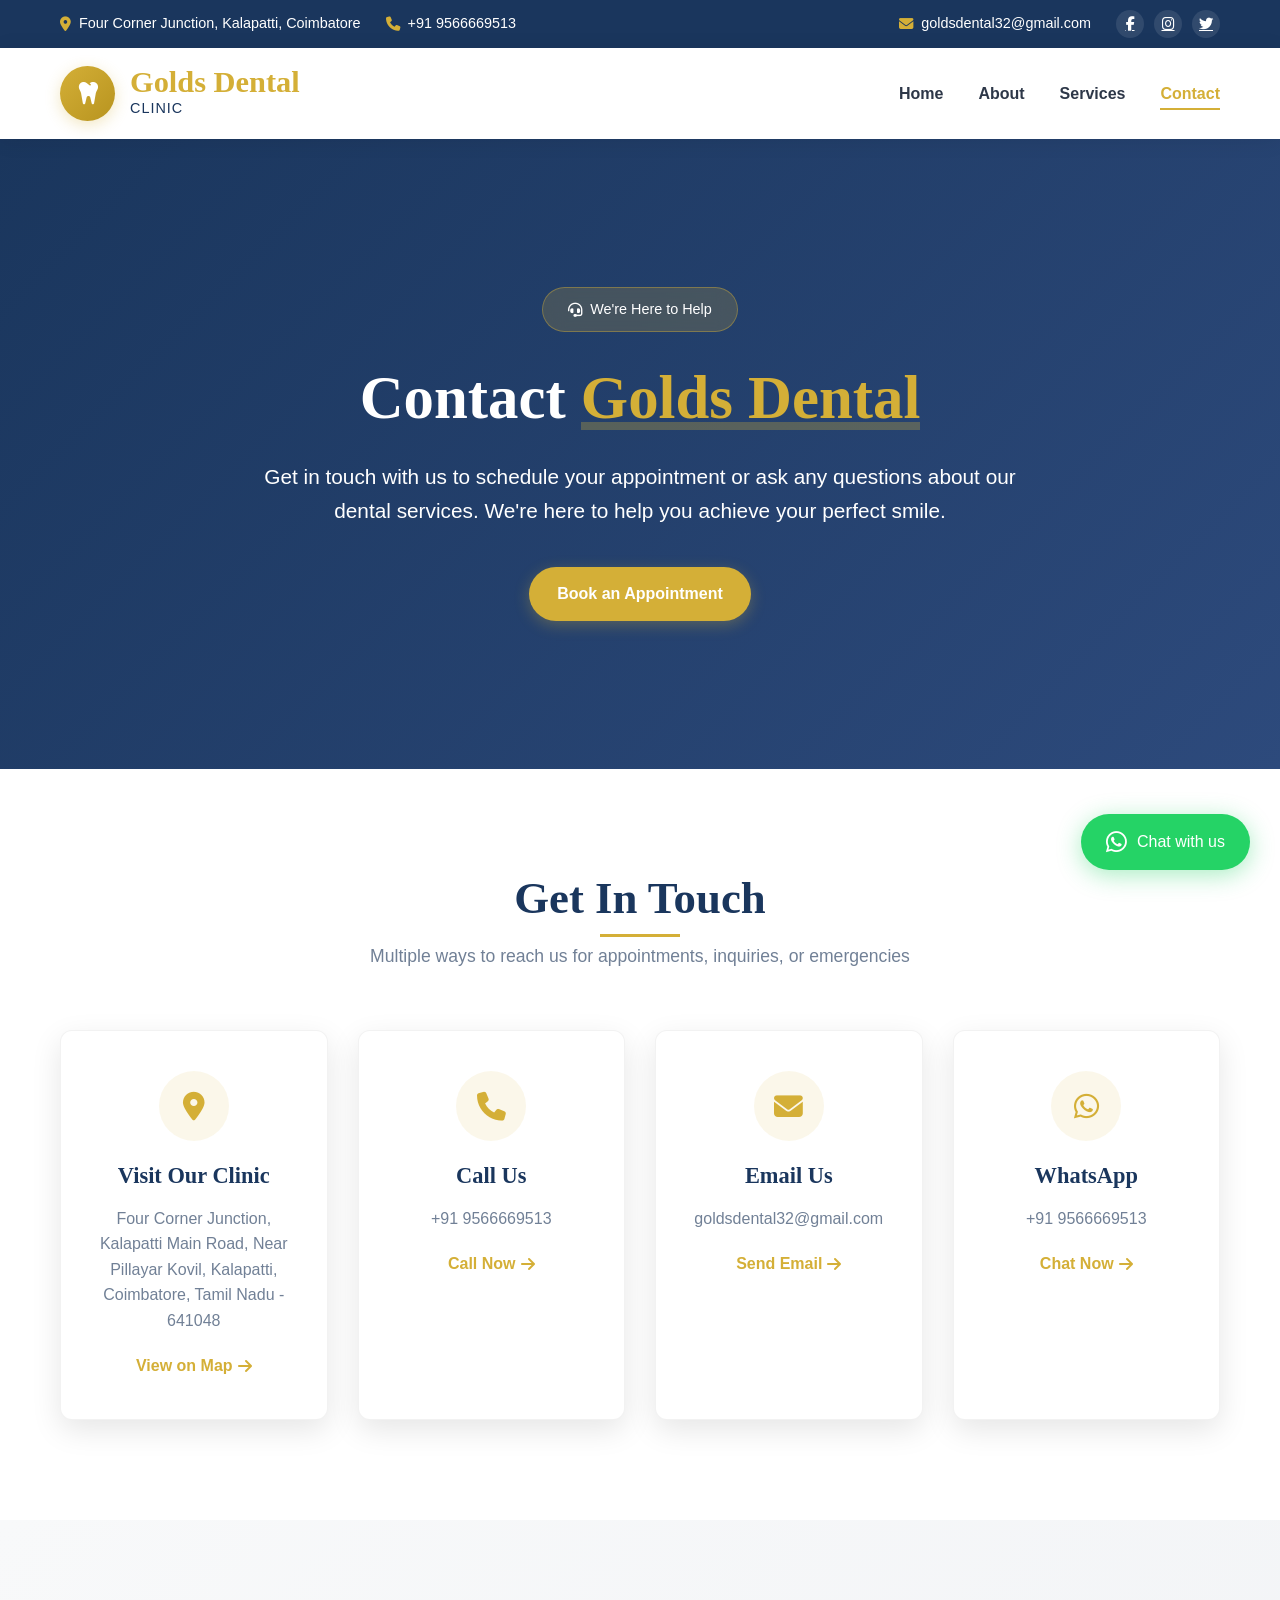
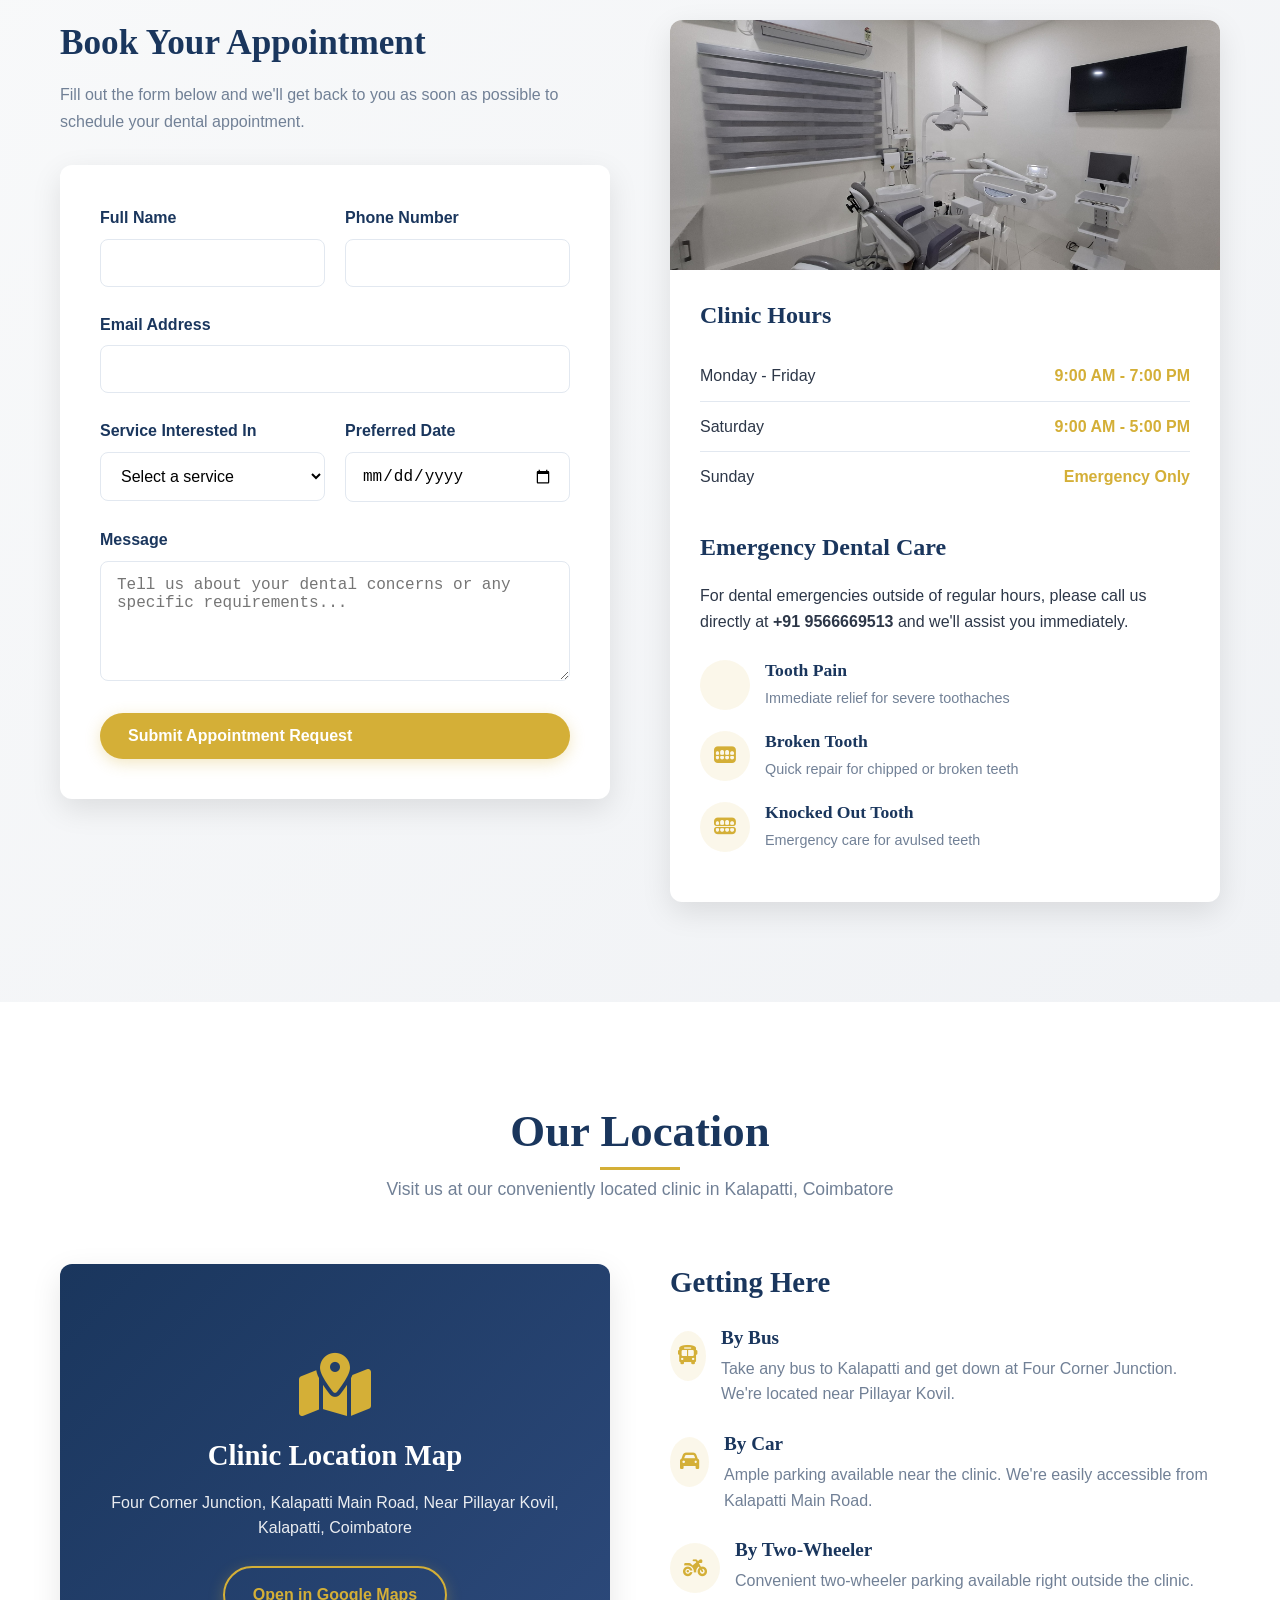
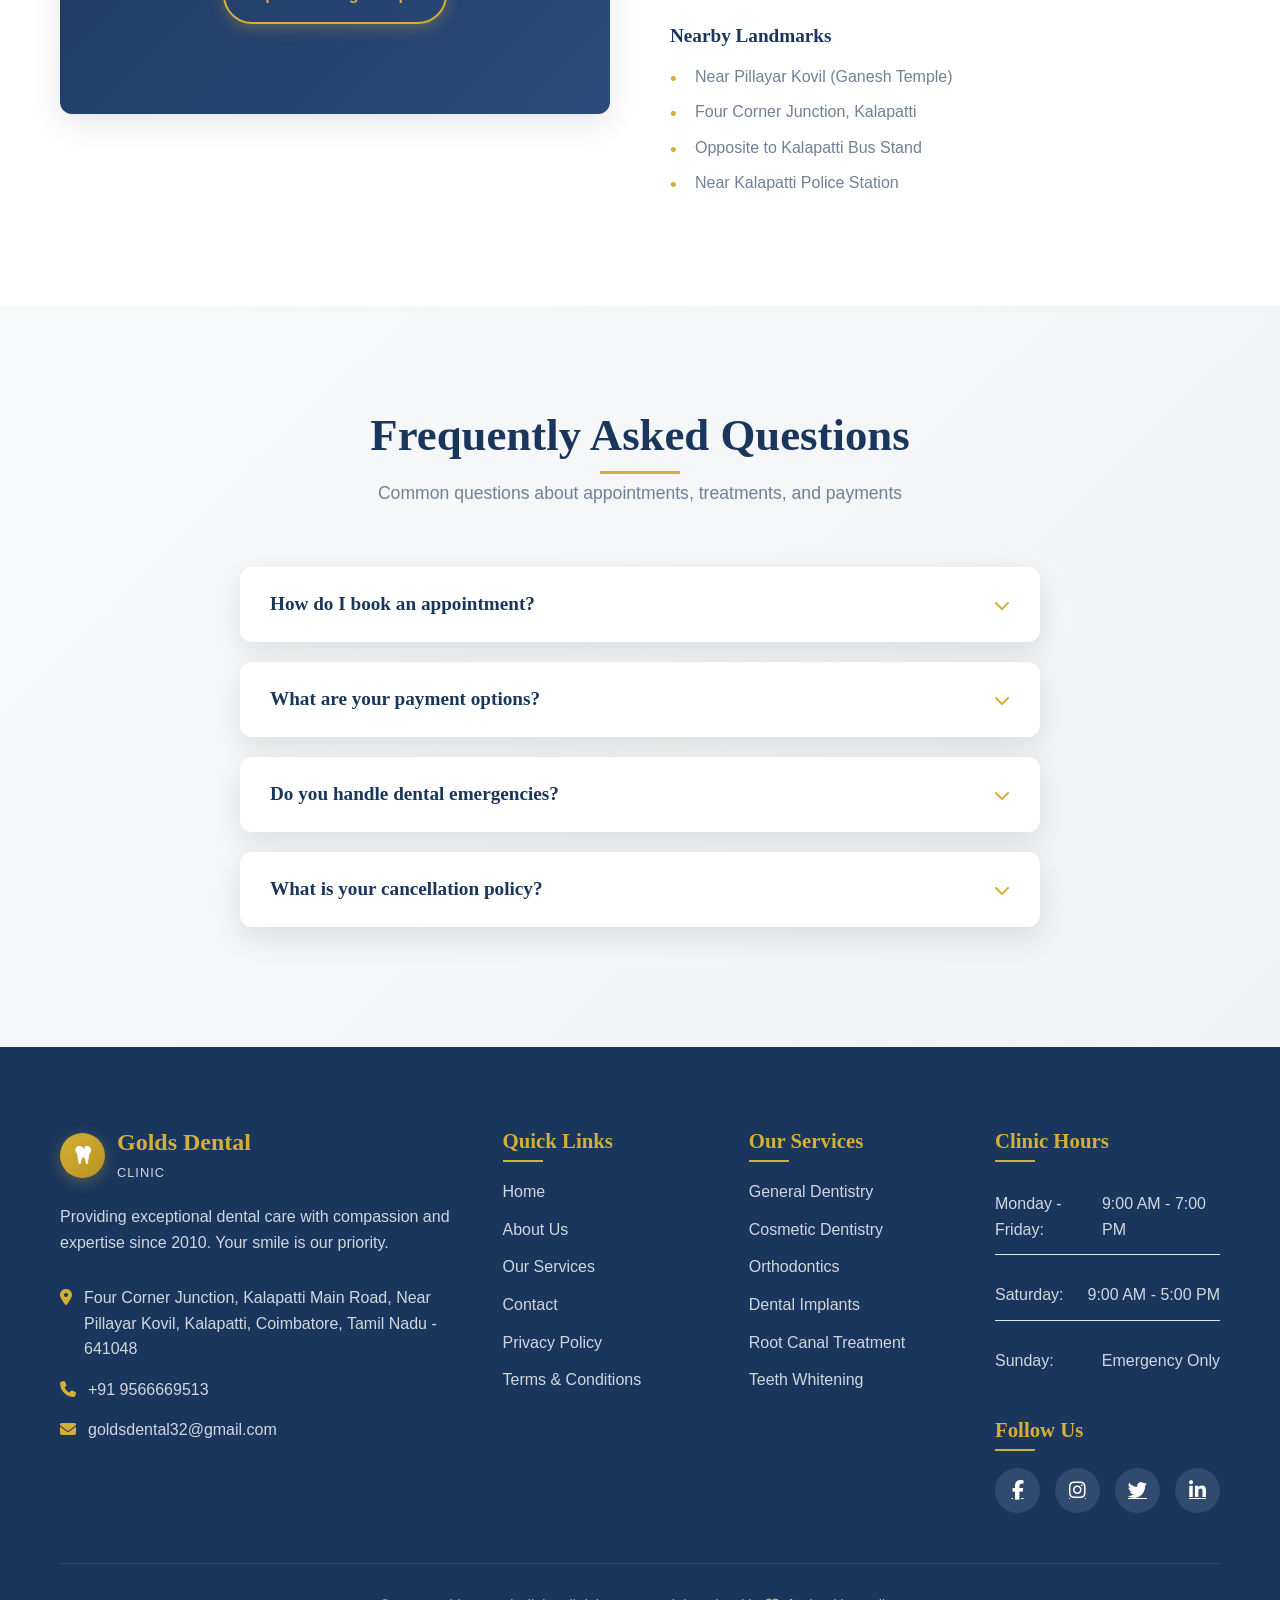
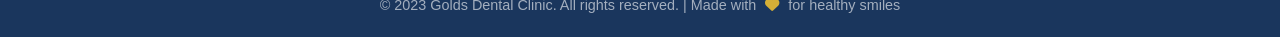
<file: contact.html>
<!DOCTYPE html>
<html lang="en">
<head>
  <meta charset="UTF-8" />
  <meta name="viewport" content="width=device-width, initial-scale=1.0"/>
  <title>Contact - Golds Dental Clinic</title>
  <link rel="stylesheet" href="css/style.css" />
  <link rel="stylesheet" href="https://cdnjs.cloudflare.com/ajax/libs/font-awesome/6.4.0/css/all.min.css">
</head>
<body>
  
<!-- Top Info Bar -->
<div class="top-info-bar">
  <div class="container">
    <div class="top-info-content">
      <div class="top-info-left">
        <div class="info-item">
          <i class="fas fa-map-marker-alt"></i>
          <span>Four Corner Junction, Kalapatti, Coimbatore</span>
        </div>
        <div class="info-item">
          <i class="fas fa-phone"></i>
          <span>+91 9566669513</span>
        </div>
      </div>
      <div class="top-info-right">
        <div class="info-item">
          <i class="fas fa-envelope"></i>
          <span>goldsdental32@gmail.com</span>
        </div>
        <div class="social-icons">
          <a href="#" class="social-icon"><i class="fab fa-facebook-f"></i></a>
          <a href="#" class="social-icon"><i class="fab fa-instagram"></i></a>
          <a href="#" class="social-icon"><i class="fab fa-twitter"></i></a>
        </div>
      </div>
    </div>
  </div>
</div>

<!-- Header -->
<header>
  <div class="container">
    <div class="header-container">
      <a href="index.html" class="logo">
        <div class="logo-icon">
          <i class="fas fa-tooth"></i>
        </div>
        <div class="logo-text">
          <h1>Golds Dental</h1>
          <span>CLINIC</span>
        </div>
      </a>
      <nav>
        <ul>
          <li><a href="index.html">Home</a></li>
          <li><a href="about.html">About</a></li>
          <li><a href="services.html">Services</a></li>
          <li><a href="contact.html" class="active">Contact</a></li>
        </ul>
      </nav>
      <div class="mobile-menu">
        <i class="fas fa-bars"></i>
      </div>
    </div>
  </div>
</header>

<!-- Contact Hero Section -->
<section class="contact-hero">
  <div class="contact-hero-background"></div>
  <div class="contact-hero-overlay"></div>
  <div class="container">
    <div class="contact-hero-container">
      <div class="contact-hero-badge">
        <i class="fas fa-headset"></i>
        <span>We're Here to Help</span>
      </div>
      <h1 class="contact-hero-title">Contact <span class="contact-highlight">Golds Dental</span></h1>
      <p class="contact-hero-description">Get in touch with us to schedule your appointment or ask any questions about our dental services. We're here to help you achieve your perfect smile.</p>
      <a href="#contact-form" class="btn btn-primary">Book an Appointment</a>
    </div>
  </div>
</section>

<!-- Contact Information Section -->
<section class="contact-info-section">
  <div class="container">
    <div class="section-header">
      <h2>Get In Touch</h2>
      <p>Multiple ways to reach us for appointments, inquiries, or emergencies</p>
    </div>
    <div class="contact-cards">
      <div class="contact-card">
        <div class="contact-icon">
          <i class="fas fa-map-marker-alt"></i>
        </div>
        <h3>Visit Our Clinic</h3>
        <p>Four Corner Junction, Kalapatti Main Road, Near Pillayar Kovil, Kalapatti, Coimbatore, Tamil Nadu - 641048</p>
        <a href="#location" class="contact-link">View on Map <i class="fas fa-arrow-right"></i></a>
      </div>
      <div class="contact-card">
        <div class="contact-icon">
          <i class="fas fa-phone"></i>
        </div>
        <h3>Call Us</h3>
        <p>+91 9566669513</p>
        <a href="tel:+919566669513" class="contact-link">Call Now <i class="fas fa-arrow-right"></i></a>
      </div>
      <div class="contact-card">
        <div class="contact-icon">
          <i class="fas fa-envelope"></i>
        </div>
        <h3>Email Us</h3>
        <p>goldsdental32@gmail.com</p>
        <a href="mailto:goldsdental32@gmail.com" class="contact-link">Send Email <i class="fas fa-arrow-right"></i></a>
      </div>
      <div class="contact-card">
        <div class="contact-icon">
          <i class="fab fa-whatsapp"></i>
        </div>
        <h3>WhatsApp</h3>
        <p>+91 9566669513</p>
        <a href="https://wa.me/919566669513" target="_blank" class="contact-link">Chat Now <i class="fas fa-arrow-right"></i></a>
      </div>
    </div>
  </div>
</section>

<!-- Contact Form & Details Section -->
<section class="contact-form-section" id="contact-form">
  <div class="container">
    <div class="contact-form-container">
      <div class="form-content">
        <h2>Book Your Appointment</h2>
        <p>Fill out the form below and we'll get back to you as soon as possible to schedule your dental appointment.</p>
        <form class="appointment-form">
          <div class="form-row">
            <div class="form-group">
              <label for="name">Full Name</label>
              <input type="text" id="name" name="name" required>
            </div>
            <div class="form-group">
              <label for="phone">Phone Number</label>
              <input type="tel" id="phone" name="phone" required>
            </div>
          </div>
          <div class="form-group">
            <label for="email">Email Address</label>
            <input type="email" id="email" name="email">
          </div>
          <div class="form-row">
            <div class="form-group">
              <label for="service">Service Interested In</label>
              <select id="service" name="service">
                <option value="">Select a service</option>
                <option value="general-dentistry">General Dentistry</option>
                <option value="cosmetic-dentistry">Cosmetic Dentistry</option>
                <option value="orthodontics">Orthodontics</option>
                <option value="dental-implants">Dental Implants</option>
                <option value="root-canal">Root Canal Treatment</option>
                <option value="teeth-whitening">Teeth Whitening</option>
                <option value="checkup">Routine Checkup</option>
                <option value="other">Other</option>
              </select>
            </div>
            <div class="form-group">
              <label for="date">Preferred Date</label>
              <input type="date" id="date" name="date">
            </div>
          </div>
          <div class="form-group">
            <label for="message">Message</label>
            <textarea id="message" name="message" rows="5" placeholder="Tell us about your dental concerns or any specific requirements..."></textarea>
          </div>
          <button type="submit" class="btn btn-primary full-width">Submit Appointment Request</button>
        </form>
      </div>
      <div class="clinic-details">
        <div class="clinic-image">
          <img src="assets/images/IMG_1822.JPG" alt="Golds Dental Clinic Entrance">
        </div>
        <div class="details-content">
          <h3>Clinic Hours</h3>
          <div class="hours-list">
            <div class="hour-item">
              <span class="day">Monday - Friday</span>
              <span class="time">9:00 AM - 7:00 PM</span>
            </div>
            <div class="hour-item">
              <span class="day">Saturday</span>
              <span class="time">9:00 AM - 5:00 PM</span>
            </div>
            <div class="hour-item">
              <span class="day">Sunday</span>
              <span class="time">Emergency Only</span>
            </div>
          </div>
          
          <h3>Emergency Dental Care</h3>
          <p>For dental emergencies outside of regular hours, please call us directly at <strong>+91 9566669513</strong> and we'll assist you immediately.</p>
          
          <div class="emergency-info">
            <div class="emergency-item">
              <i class="fas fa-toothache"></i>
              <div>
                <h4>Tooth Pain</h4>
                <p>Immediate relief for severe toothaches</p>
              </div>
            </div>
            <div class="emergency-item">
              <i class="fas fa-teeth"></i>
              <div>
                <h4>Broken Tooth</h4>
                <p>Quick repair for chipped or broken teeth</p>
              </div>
            </div>
            <div class="emergency-item">
              <i class="fas fa-teeth-open"></i>
              <div>
                <h4>Knocked Out Tooth</h4>
                <p>Emergency care for avulsed teeth</p>
              </div>
            </div>
          </div>
        </div>
      </div>
    </div>
  </div>
</section>

<!-- Location Map Section -->
<section class="location-section" id="location">
  <div class="container">
    <div class="section-header">
      <h2>Our Location</h2>
      <p>Visit us at our conveniently located clinic in Kalapatti, Coimbatore</p>
    </div>
    <div class="location-container">
      <div class="map-container">
        <div class="map-placeholder">
          <i class="fas fa-map-marked-alt"></i>
          <h3>Clinic Location Map</h3>
          <p>Four Corner Junction, Kalapatti Main Road, Near Pillayar Kovil, Kalapatti, Coimbatore</p>
          <a href="https://maps.google.com/?q=Four+Corner+Junction,+Kalapatti+Main+Road,+Near+Pillayar+Kovil,+Kalapatti,+Coimbatore" target="_blank" class="btn btn-outline">Open in Google Maps</a>
        </div>
      </div>
      <div class="location-info">
        <h3>Getting Here</h3>
        <div class="directions">
          <div class="direction-item">
            <i class="fas fa-bus"></i>
            <div>
              <h4>By Bus</h4>
              <p>Take any bus to Kalapatti and get down at Four Corner Junction. We're located near Pillayar Kovil.</p>
            </div>
          </div>
          <div class="direction-item">
            <i class="fas fa-car"></i>
            <div>
              <h4>By Car</h4>
              <p>Ample parking available near the clinic. We're easily accessible from Kalapatti Main Road.</p>
            </div>
          </div>
          <div class="direction-item">
            <i class="fas fa-motorcycle"></i>
            <div>
              <h4>By Two-Wheeler</h4>
              <p>Convenient two-wheeler parking available right outside the clinic.</p>
            </div>
          </div>
        </div>
        
        <div class="landmarks">
          <h4>Nearby Landmarks</h4>
          <ul>
            <li>Near Pillayar Kovil (Ganesh Temple)</li>
            <li>Four Corner Junction, Kalapatti</li>
            <li>Opposite to Kalapatti Bus Stand</li>
            <li>Near Kalapatti Police Station</li>
          </ul>
        </div>
      </div>
    </div>
  </div>
</section>

<!-- FAQ Section -->
<section class="faq-section">
  <div class="container">
    <div class="section-header">
      <h2>Frequently Asked Questions</h2>
      <p>Common questions about appointments, treatments, and payments</p>
    </div>
    <div class="faq-container">
      <div class="faq-item">
        <div class="faq-question">
          <h3>How do I book an appointment?</h3>
          <i class="fas fa-chevron-down"></i>
        </div>
        <div class="faq-answer">
          <p>You can book an appointment by calling us at +91 9566669513, messaging us on WhatsApp, filling out the contact form on this page, or visiting our clinic directly during working hours.</p>
        </div>
      </div>
      <div class="faq-item">
        <div class="faq-question">
          <h3>What are your payment options?</h3>
          <i class="fas fa-chevron-down"></i>
        </div>
        <div class="faq-answer">
          <p>We accept cash, credit/debit cards, UPI payments, and most health insurance plans. We also offer flexible payment plans for major treatments.</p>
        </div>
      </div>
      <div class="faq-item">
        <div class="faq-question">
          <h3>Do you handle dental emergencies?</h3>
          <i class="fas fa-chevron-down"></i>
        </div>
        <div class="faq-answer">
          <p>Yes, we provide emergency dental care. For urgent dental issues outside regular hours, please call us directly at +91 9566669513 for immediate assistance.</p>
        </div>
      </div>
      <div class="faq-item">
        <div class="faq-question">
          <h3>What is your cancellation policy?</h3>
          <i class="fas fa-chevron-down"></i>
        </div>
        <div class="faq-answer">
          <p>We request at least 24 hours notice for appointment cancellations. This allows us to offer the slot to other patients in need of dental care.</p>
        </div>
      </div>
    </div>
  </div>
</section>

<!-- Footer -->
<footer>
  <div class="container">
    <div class="footer-content">
      <div class="footer-column">
        <div class="footer-logo">
          <div class="logo-icon">
            <i class="fas fa-tooth"></i>
          </div>
          <div class="logo-text">
            <h3>Golds Dental</h3>
            <span>CLINIC</span>
          </div>
        </div>
        <p class="footer-description">Providing exceptional dental care with compassion and expertise since 2010. Your smile is our priority.</p>
        <div class="footer-contact">
          <div class="contact-item">
            <i class="fas fa-map-marker-alt"></i>
            <span>Four Corner Junction, Kalapatti Main Road, Near Pillayar Kovil, Kalapatti, Coimbatore, Tamil Nadu - 641048</span>
          </div>
          <div class="contact-item">
            <i class="fas fa-phone"></i>
            <span>+91 9566669513</span>
          </div>
          <div class="contact-item">
            <i class="fas fa-envelope"></i>
            <span>goldsdental32@gmail.com</span>
          </div>
        </div>
      </div>
      <div class="footer-column">
        <h4>Quick Links</h4>
        <ul class="footer-links">
          <li><a href="index.html">Home</a></li>
          <li><a href="about.html">About Us</a></li>
          <li><a href="services.html">Our Services</a></li>
          <li><a href="contact.html">Contact</a></li>
          <li><a href="#">Privacy Policy</a></li>
          <li><a href="#">Terms & Conditions</a></li>
        </ul>
      </div>
      <div class="footer-column">
        <h4>Our Services</h4>
        <ul class="footer-links">
          <li><a href="services.html#general-dentistry">General Dentistry</a></li>
          <li><a href="services.html#cosmetic-dentistry">Cosmetic Dentistry</a></li>
          <li><a href="services.html#orthodontics">Orthodontics</a></li>
          <li><a href="services.html#dental-implants">Dental Implants</a></li>
          <li><a href="services.html#root-canal">Root Canal Treatment</a></li>
          <li><a href="services.html#teeth-whitening">Teeth Whitening</a></li>
        </ul>
      </div>
      <div class="footer-column">
        <h4>Clinic Hours</h4>
        <div class="clinic-hours">
          <div class="hour-item">
            <span>Monday - Friday:</span>
            <span>9:00 AM - 7:00 PM</span>
          </div>
          <div class="hour-item">
            <span>Saturday:</span>
            <span>9:00 AM - 5:00 PM</span>
          </div>
          <div class="hour-item">
            <span>Sunday:</span>
            <span>Emergency Only</span>
          </div>
        </div>
        <h4>Follow Us</h4>
        <div class="footer-social">
          <a href="#" class="social-link"><i class="fab fa-facebook-f"></i></a>
          <a href="#" class="social-link"><i class="fab fa-instagram"></i></a>
          <a href="#" class="social-link"><i class="fab fa-twitter"></i></a>
          <a href="#" class="social-link"><i class="fab fa-linkedin-in"></i></a>
        </div>
      </div>
    </div>
    <div class="footer-bottom">
      <p>&copy; 2023 Golds Dental Clinic. All rights reserved. | Made with <i class="fas fa-heart"></i> for healthy smiles</p>
    </div>
  </div>
</footer>

<!-- Floating WhatsApp Button -->
<div class="floating-whatsapp">
  <a href="https://wa.me/919566669513" class="whatsapp-float" target="_blank">
    <i class="fab fa-whatsapp"></i>
    <span>Chat with us</span>
  </a>
</div>

<script>
  // Mobile menu toggle functionality
  document.addEventListener('DOMContentLoaded', function() {
    const menuToggle = document.querySelector('.mobile-menu');
    const nav = document.querySelector('nav ul');
    
    menuToggle.addEventListener('click', function() {
      nav.style.display = nav.style.display === 'flex' ? 'none' : 'flex';
    });
    
    // Close menu when clicking on a link
    const navLinks = document.querySelectorAll('nav a');
    navLinks.forEach(link => {
      link.addEventListener('click', () => {
        if (window.innerWidth <= 768) {
          nav.style.display = 'none';
        }
      });
    });
    
    // Handle window resize
    window.addEventListener('resize', function() {
      if (window.innerWidth > 768) {
        nav.style.display = 'flex';
      } else {
        nav.style.display = 'none';
      }
    });
    
    // FAQ Accordion
    const faqQuestions = document.querySelectorAll('.faq-question');
    
    faqQuestions.forEach(question => {
      question.addEventListener('click', () => {
        const faqItem = question.parentElement;
        const faqAnswer = faqItem.querySelector('.faq-answer');
        
        // Close all other FAQ items
        document.querySelectorAll('.faq-item').forEach(item => {
          if (item !== faqItem) {
            item.classList.remove('active');
          }
        });
        
        // Toggle current FAQ item
        faqItem.classList.toggle('active');
      });
    });
  });
</script>

</body>
</html>
</file>
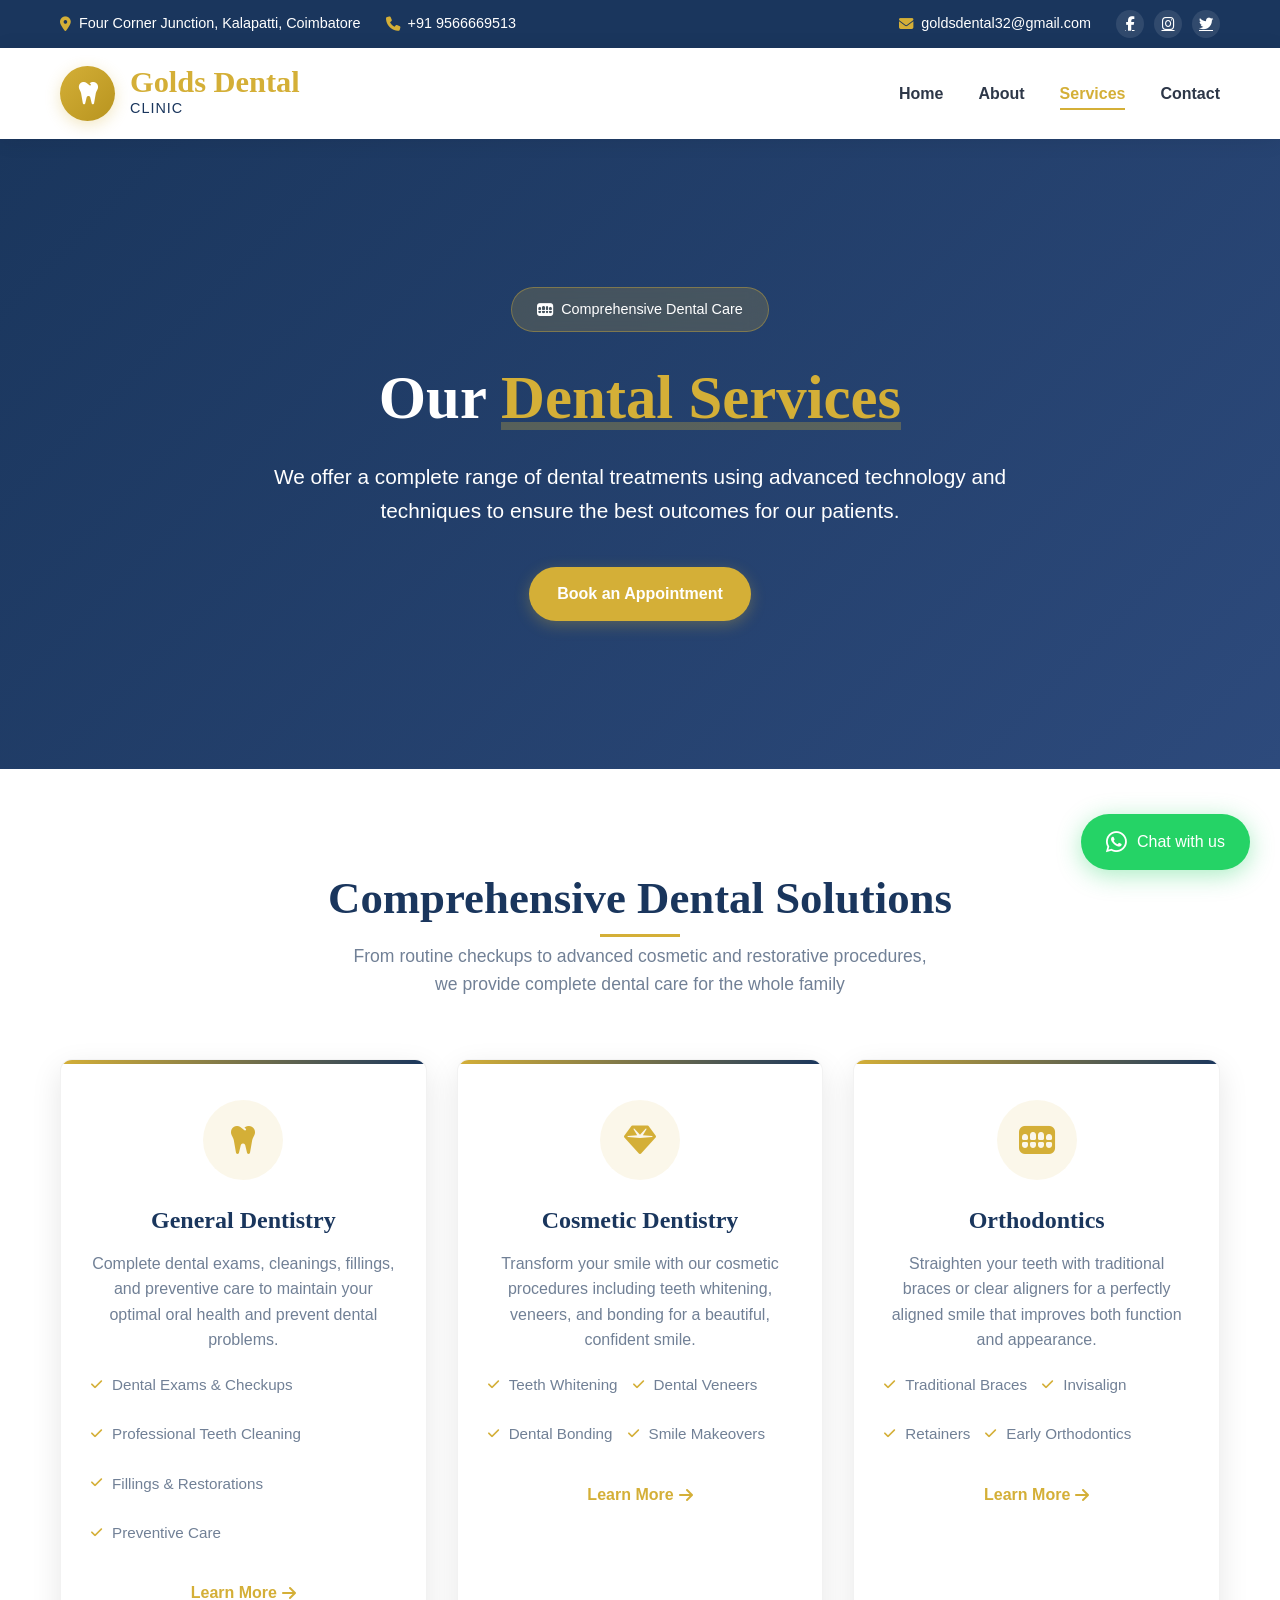
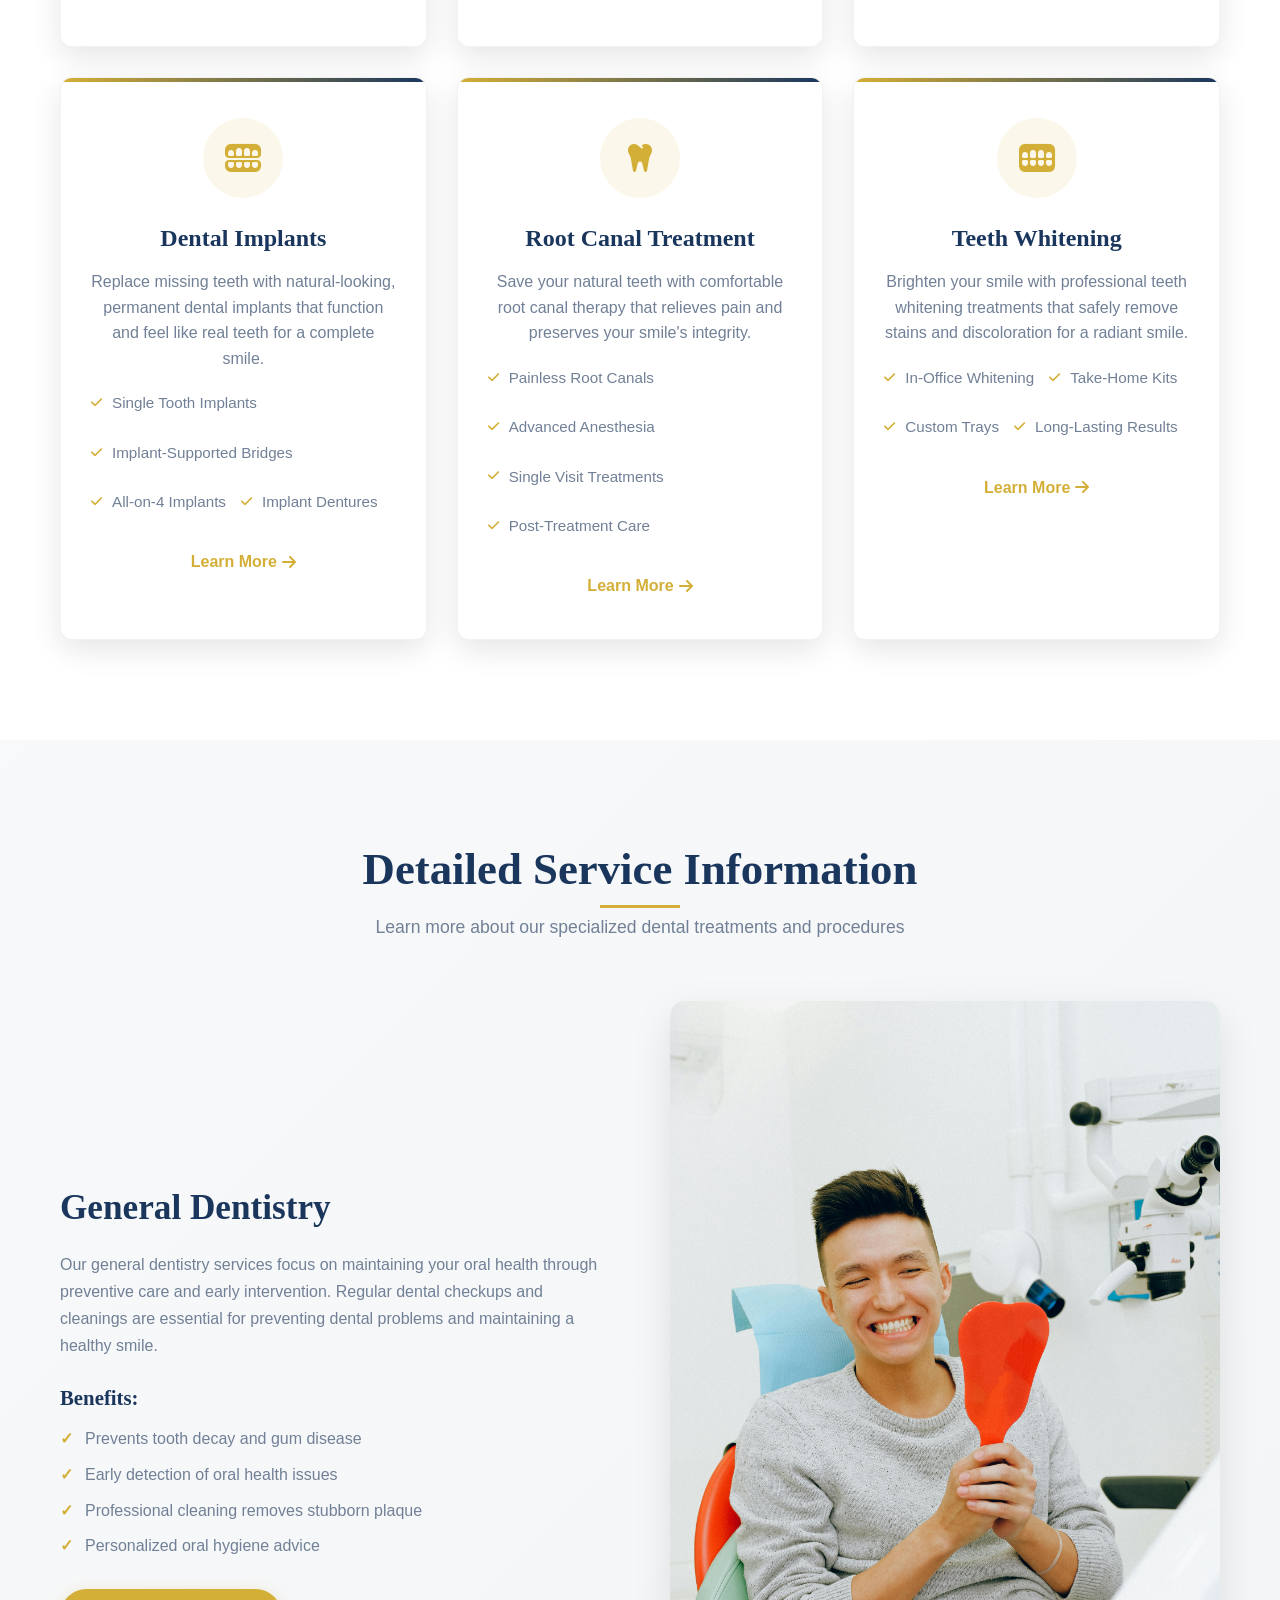
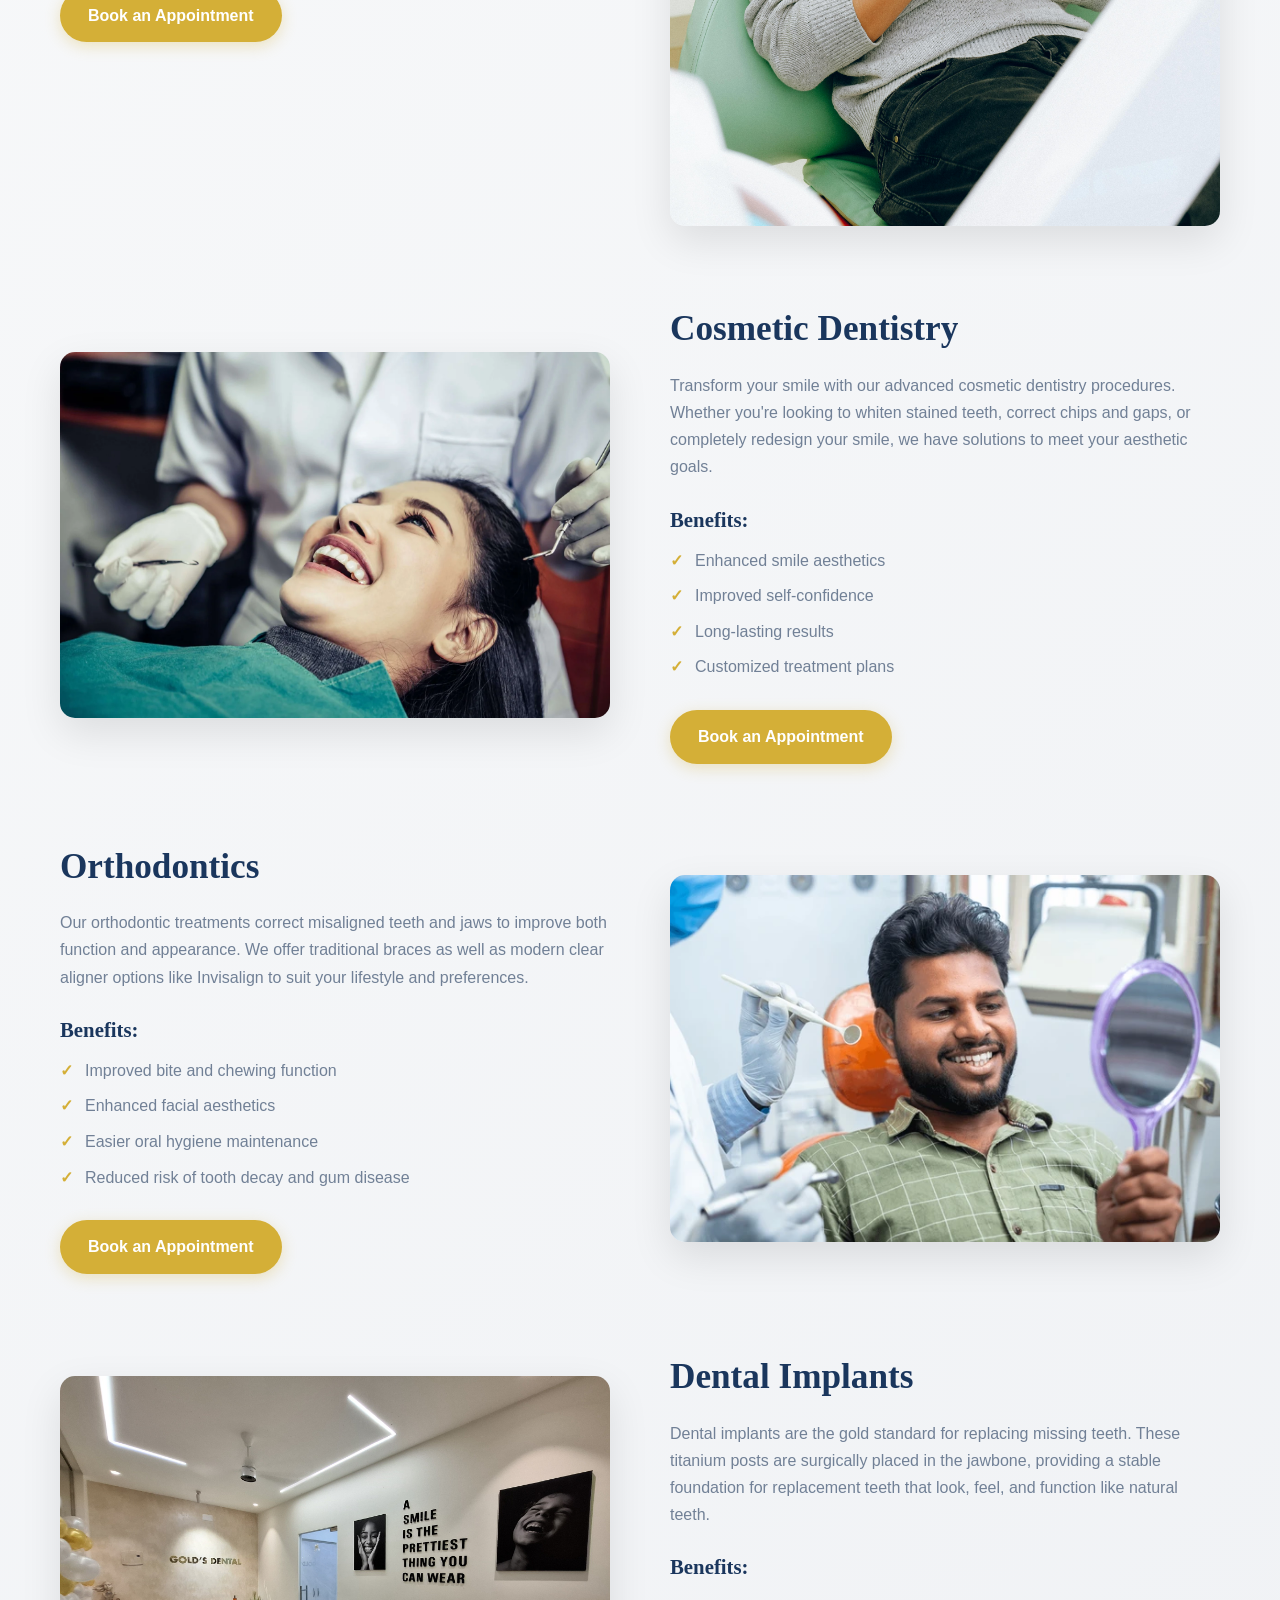
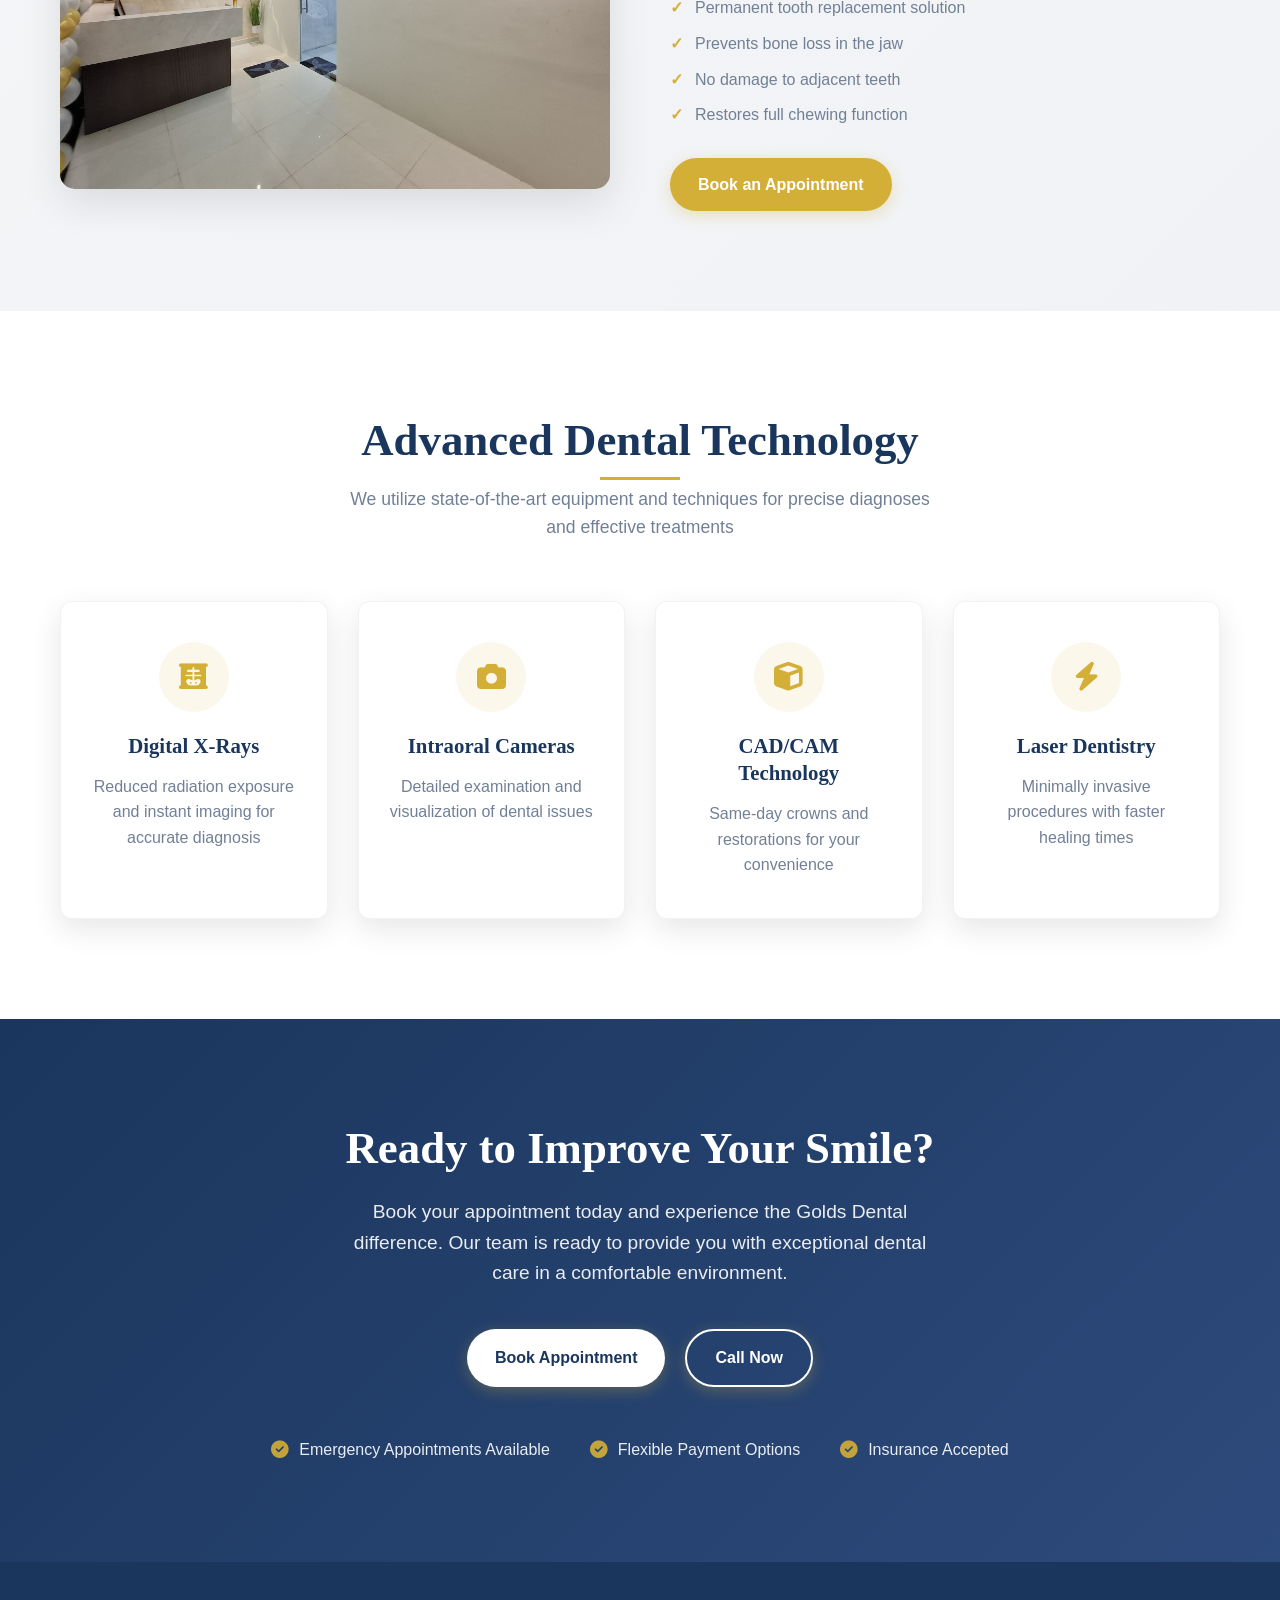
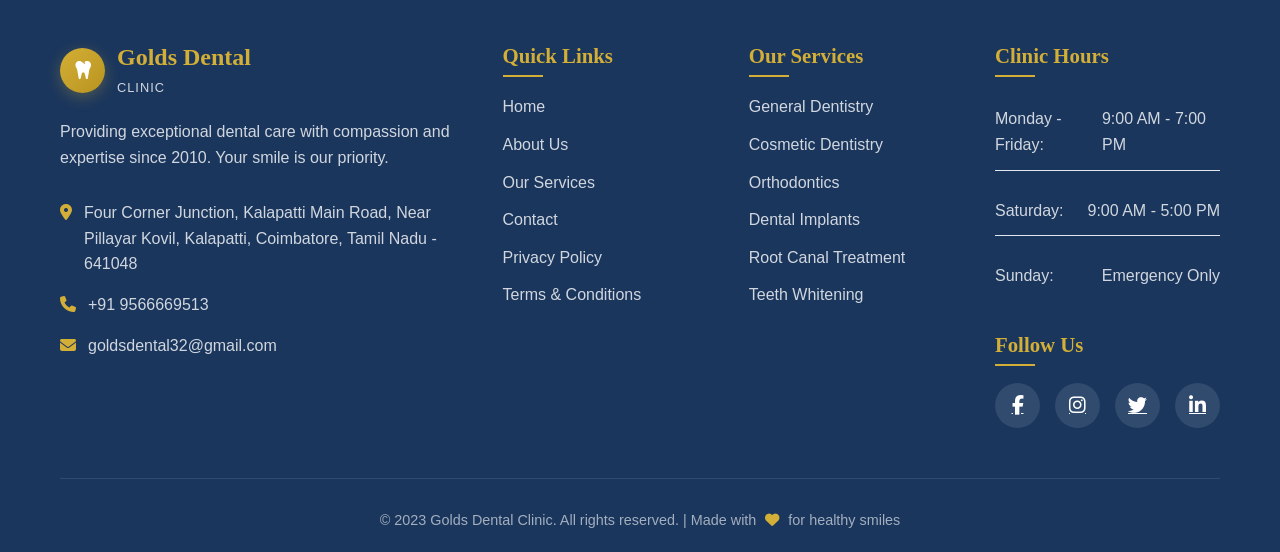
<file: services.html>
<!DOCTYPE html>
<html lang="en">
<head>
  <meta charset="UTF-8" />
  <meta name="viewport" content="width=device-width, initial-scale=1.0"/>
  <title>Services - Golds Dental Clinic</title>
  <link rel="stylesheet" href="css/style.css" />
  <link rel="stylesheet" href="https://cdnjs.cloudflare.com/ajax/libs/font-awesome/6.4.0/css/all.min.css">
</head>
<body>
  
<!-- Top Info Bar -->
<div class="top-info-bar">
  <div class="container">
    <div class="top-info-content">
      <div class="top-info-left">
        <div class="info-item">
          <i class="fas fa-map-marker-alt"></i>
          <span>Four Corner Junction, Kalapatti, Coimbatore</span>
        </div>
        <div class="info-item">
          <i class="fas fa-phone"></i>
          <span>+91 9566669513</span>
        </div>
      </div>
      <div class="top-info-right">
        <div class="info-item">
          <i class="fas fa-envelope"></i>
          <span>goldsdental32@gmail.com</span>
        </div>
        <div class="social-icons">
          <a href="#" class="social-icon"><i class="fab fa-facebook-f"></i></a>
          <a href="#" class="social-icon"><i class="fab fa-instagram"></i></a>
          <a href="#" class="social-icon"><i class="fab fa-twitter"></i></a>
        </div>
      </div>
    </div>
  </div>
</div>

<!-- Header -->
<header>
  <div class="container">
    <div class="header-container">
      <a href="index.html" class="logo">
        <div class="logo-icon">
          <i class="fas fa-tooth"></i>
        </div>
        <div class="logo-text">
          <h1>Golds Dental</h1>
          <span>CLINIC</span>
        </div>
      </a>
      <nav>
        <ul>
          <li><a href="index.html">Home</a></li>
          <li><a href="about.html">About</a></li>
          <li><a href="services.html" class="active">Services</a></li>
          <li><a href="contact.html">Contact</a></li>
        </ul>
      </nav>
      <div class="mobile-menu">
        <i class="fas fa-bars"></i>
      </div>
    </div>
  </div>
</header>

<!-- Services Hero Section -->
<section class="services-hero">
  <div class="services-hero-background"></div>
  <div class="services-hero-overlay"></div>
  <div class="container">
    <div class="services-hero-container">
      <div class="services-hero-badge">
        <i class="fas fa-teeth"></i>
        <span>Comprehensive Dental Care</span>
      </div>
      <h1 class="services-hero-title">Our <span class="services-highlight">Dental Services</span></h1>
      <p class="services-hero-description">We offer a complete range of dental treatments using advanced technology and techniques to ensure the best outcomes for our patients.</p>
      <a href="contact.html" class="btn btn-primary">Book an Appointment</a>
    </div>
  </div>
</section>

<!-- Services Overview Section -->
<section class="services-overview">
  <div class="container">
    <div class="section-header">
      <h2>Comprehensive Dental Solutions</h2>
      <p>From routine checkups to advanced cosmetic and restorative procedures, we provide complete dental care for the whole family</p>
    </div>
    <div class="services-grid">
      <div class="service-card">
        <div class="service-icon">
          <i class="fas fa-tooth"></i>
        </div>
        <h3>General Dentistry</h3>
        <p>Complete dental exams, cleanings, fillings, and preventive care to maintain your optimal oral health and prevent dental problems.</p>
        <ul class="service-features">
          <li><i class="fas fa-check"></i> Dental Exams & Checkups</li>
          <li><i class="fas fa-check"></i> Professional Teeth Cleaning</li>
          <li><i class="fas fa-check"></i> Fillings & Restorations</li>
          <li><i class="fas fa-check"></i> Preventive Care</li>
        </ul>
        <a href="#general-dentistry" class="service-link">Learn More <i class="fas fa-arrow-right"></i></a>
      </div>
      <div class="service-card">
        <div class="service-icon">
          <i class="fas fa-gem"></i>
        </div>
        <h3>Cosmetic Dentistry</h3>
        <p>Transform your smile with our cosmetic procedures including teeth whitening, veneers, and bonding for a beautiful, confident smile.</p>
        <ul class="service-features">
          <li><i class="fas fa-check"></i> Teeth Whitening</li>
          <li><i class="fas fa-check"></i> Dental Veneers</li>
          <li><i class="fas fa-check"></i> Dental Bonding</li>
          <li><i class="fas fa-check"></i> Smile Makeovers</li>
        </ul>
        <a href="#cosmetic-dentistry" class="service-link">Learn More <i class="fas fa-arrow-right"></i></a>
      </div>
      <div class="service-card">
        <div class="service-icon">
          <i class="fas fa-teeth"></i>
        </div>
        <h3>Orthodontics</h3>
        <p>Straighten your teeth with traditional braces or clear aligners for a perfectly aligned smile that improves both function and appearance.</p>
        <ul class="service-features">
          <li><i class="fas fa-check"></i> Traditional Braces</li>
          <li><i class="fas fa-check"></i> Invisalign</li>
          <li><i class="fas fa-check"></i> Retainers</li>
          <li><i class="fas fa-check"></i> Early Orthodontics</li>
        </ul>
        <a href="#orthodontics" class="service-link">Learn More <i class="fas fa-arrow-right"></i></a>
      </div>
      <div class="service-card">
        <div class="service-icon">
          <i class="fas fa-teeth-open"></i>
        </div>
        <h3>Dental Implants</h3>
        <p>Replace missing teeth with natural-looking, permanent dental implants that function and feel like real teeth for a complete smile.</p>
        <ul class="service-features">
          <li><i class="fas fa-check"></i> Single Tooth Implants</li>
          <li><i class="fas fa-check"></i> Implant-Supported Bridges</li>
          <li><i class="fas fa-check"></i> All-on-4 Implants</li>
          <li><i class="fas fa-check"></i> Implant Dentures</li>
        </ul>
        <a href="#dental-implants" class="service-link">Learn More <i class="fas fa-arrow-right"></i></a>
      </div>
      <div class="service-card">
        <div class="service-icon">
          <i class="fas fa-tooth"></i>
        </div>
        <h3>Root Canal Treatment</h3>
        <p>Save your natural teeth with comfortable root canal therapy that relieves pain and preserves your smile's integrity.</p>
        <ul class="service-features">
          <li><i class="fas fa-check"></i> Painless Root Canals</li>
          <li><i class="fas fa-check"></i> Advanced Anesthesia</li>
          <li><i class="fas fa-check"></i> Single Visit Treatments</li>
          <li><i class="fas fa-check"></i> Post-Treatment Care</li>
        </ul>
        <a href="#root-canal" class="service-link">Learn More <i class="fas fa-arrow-right"></i></a>
      </div>
      <div class="service-card">
        <div class="service-icon">
          <i class="fas fa-teeth"></i>
        </div>
        <h3>Teeth Whitening</h3>
        <p>Brighten your smile with professional teeth whitening treatments that safely remove stains and discoloration for a radiant smile.</p>
        <ul class="service-features">
          <li><i class="fas fa-check"></i> In-Office Whitening</li>
          <li><i class="fas fa-check"></i> Take-Home Kits</li>
          <li><i class="fas fa-check"></i> Custom Trays</li>
          <li><i class="fas fa-check"></i> Long-Lasting Results</li>
        </ul>
        <a href="#teeth-whitening" class="service-link">Learn More <i class="fas fa-arrow-right"></i></a>
      </div>
    </div>
  </div>
</section>

<!-- Detailed Services Section -->
<section class="detailed-services">
  <div class="container">
    <div class="section-header">
      <h2>Detailed Service Information</h2>
      <p>Learn more about our specialized dental treatments and procedures</p>
    </div>
    
    <div class="service-detail" id="general-dentistry">
      <div class="service-detail-content">
        <h3>General Dentistry</h3>
        <p>Our general dentistry services focus on maintaining your oral health through preventive care and early intervention. Regular dental checkups and cleanings are essential for preventing dental problems and maintaining a healthy smile.</p>
        <div class="service-benefits">
          <h4>Benefits:</h4>
          <ul>
            <li>Prevents tooth decay and gum disease</li>
            <li>Early detection of oral health issues</li>
            <li>Professional cleaning removes stubborn plaque</li>
            <li>Personalized oral hygiene advice</li>
          </ul>
        </div>
        <a href="contact.html" class="btn btn-primary">Book an Appointment</a>
      </div>
      <div class="service-detail-image">
        <img src="assets/images/image2.jpg" alt="General Dentistry">
      </div>
    </div>
    
    <div class="service-detail" id="cosmetic-dentistry">
      <div class="service-detail-image">
        <img src="assets/images/image3.webp" alt="Cosmetic Dentistry">
      </div>
      <div class="service-detail-content">
        <h3>Cosmetic Dentistry</h3>
        <p>Transform your smile with our advanced cosmetic dentistry procedures. Whether you're looking to whiten stained teeth, correct chips and gaps, or completely redesign your smile, we have solutions to meet your aesthetic goals.</p>
        <div class="service-benefits">
          <h4>Benefits:</h4>
          <ul>
            <li>Enhanced smile aesthetics</li>
            <li>Improved self-confidence</li>
            <li>Long-lasting results</li>
            <li>Customized treatment plans</li>
          </ul>
        </div>
        <a href="contact.html" class="btn btn-primary">Book an Appointment</a>
      </div>
    </div>
    
    <div class="service-detail" id="orthodontics">
      <div class="service-detail-content">
        <h3>Orthodontics</h3>
        <p>Our orthodontic treatments correct misaligned teeth and jaws to improve both function and appearance. We offer traditional braces as well as modern clear aligner options like Invisalign to suit your lifestyle and preferences.</p>
        <div class="service-benefits">
          <h4>Benefits:</h4>
          <ul>
            <li>Improved bite and chewing function</li>
            <li>Enhanced facial aesthetics</li>
            <li>Easier oral hygiene maintenance</li>
            <li>Reduced risk of tooth decay and gum disease</li>
          </ul>
        </div>
        <a href="contact.html" class="btn btn-primary">Book an Appointment</a>
      </div>
      <div class="service-detail-image">
        <img src="assets/images/image4.webp" alt="Orthodontics">
      </div>
    </div>
    
    <div class="service-detail" id="dental-implants">
      <div class="service-detail-image">
        <img src="assets/images/IMG_1821.JPG" alt="Dental Implants">
      </div>
      <div class="service-detail-content">
        <h3>Dental Implants</h3>
        <p>Dental implants are the gold standard for replacing missing teeth. These titanium posts are surgically placed in the jawbone, providing a stable foundation for replacement teeth that look, feel, and function like natural teeth.</p>
        <div class="service-benefits">
          <h4>Benefits:</h4>
          <ul>
            <li>Permanent tooth replacement solution</li>
            <li>Prevents bone loss in the jaw</li>
            <li>No damage to adjacent teeth</li>
            <li>Restores full chewing function</li>
          </ul>
        </div>
        <a href="contact.html" class="btn btn-primary">Book an Appointment</a>
      </div>
    </div>
  </div>
</section>

<!-- Technology Section -->
<section class="services-technology">
  <div class="container">
    <div class="section-header">
      <h2>Advanced Dental Technology</h2>
      <p>We utilize state-of-the-art equipment and techniques for precise diagnoses and effective treatments</p>
    </div>
    <div class="tech-grid">
      <div class="tech-item">
        <div class="tech-icon">
          <i class="fas fa-x-ray"></i>
        </div>
        <h4>Digital X-Rays</h4>
        <p>Reduced radiation exposure and instant imaging for accurate diagnosis</p>
      </div>
      <div class="tech-item">
        <div class="tech-icon">
          <i class="fas fa-camera"></i>
        </div>
        <h4>Intraoral Cameras</h4>
        <p>Detailed examination and visualization of dental issues</p>
      </div>
      <div class="tech-item">
        <div class="tech-icon">
          <i class="fas fa-cube"></i>
        </div>
        <h4>CAD/CAM Technology</h4>
        <p>Same-day crowns and restorations for your convenience</p>
      </div>
      <div class="tech-item">
        <div class="tech-icon">
          <i class="fas fa-bolt"></i>
        </div>
        <h4>Laser Dentistry</h4>
        <p>Minimally invasive procedures with faster healing times</p>
      </div>
    </div>
  </div>
</section>

<!-- CTA Section -->
<section class="cta-section">
  <div class="container">
    <div class="cta-content">
      <h2>Ready to Improve Your Smile?</h2>
      <p>Book your appointment today and experience the Golds Dental difference. Our team is ready to provide you with exceptional dental care in a comfortable environment.</p>
      <div class="cta-buttons">
        <a href="contact.html" class="btn btn-light">Book Appointment</a>
        <a href="tel:+919566669513" class="btn btn-secondary">Call Now</a>
      </div>
      <div class="cta-features">
        <div class="feature">
          <i class="fas fa-check-circle"></i>
          <span>Emergency Appointments Available</span>
        </div>
        <div class="feature">
          <i class="fas fa-check-circle"></i>
          <span>Flexible Payment Options</span>
        </div>
        <div class="feature">
          <i class="fas fa-check-circle"></i>
          <span>Insurance Accepted</span>
        </div>
      </div>
    </div>
  </div>
</section>

<!-- Footer -->
<footer>
  <div class="container">
    <div class="footer-content">
      <div class="footer-column">
        <div class="footer-logo">
          <div class="logo-icon">
            <i class="fas fa-tooth"></i>
          </div>
          <div class="logo-text">
            <h3>Golds Dental</h3>
            <span>CLINIC</span>
          </div>
        </div>
        <p class="footer-description">Providing exceptional dental care with compassion and expertise since 2010. Your smile is our priority.</p>
        <div class="footer-contact">
          <div class="contact-item">
            <i class="fas fa-map-marker-alt"></i>
            <span>Four Corner Junction, Kalapatti Main Road, Near Pillayar Kovil, Kalapatti, Coimbatore, Tamil Nadu - 641048</span>
          </div>
          <div class="contact-item">
            <i class="fas fa-phone"></i>
            <span>+91 9566669513</span>
          </div>
          <div class="contact-item">
            <i class="fas fa-envelope"></i>
            <span>goldsdental32@gmail.com</span>
          </div>
        </div>
      </div>
      <div class="footer-column">
        <h4>Quick Links</h4>
        <ul class="footer-links">
          <li><a href="index.html">Home</a></li>
          <li><a href="about.html">About Us</a></li>
          <li><a href="services.html">Our Services</a></li>
          <li><a href="contact.html">Contact</a></li>
          <li><a href="#">Privacy Policy</a></li>
          <li><a href="#">Terms & Conditions</a></li>
        </ul>
      </div>
      <div class="footer-column">
        <h4>Our Services</h4>
        <ul class="footer-links">
          <li><a href="#general-dentistry">General Dentistry</a></li>
          <li><a href="#cosmetic-dentistry">Cosmetic Dentistry</a></li>
          <li><a href="#orthodontics">Orthodontics</a></li>
          <li><a href="#dental-implants">Dental Implants</a></li>
          <li><a href="#root-canal">Root Canal Treatment</a></li>
          <li><a href="#teeth-whitening">Teeth Whitening</a></li>
        </ul>
      </div>
      <div class="footer-column">
        <h4>Clinic Hours</h4>
        <div class="clinic-hours">
          <div class="hour-item">
            <span>Monday - Friday:</span>
            <span>9:00 AM - 7:00 PM</span>
          </div>
          <div class="hour-item">
            <span>Saturday:</span>
            <span>9:00 AM - 5:00 PM</span>
          </div>
          <div class="hour-item">
            <span>Sunday:</span>
            <span>Emergency Only</span>
          </div>
        </div>
        <h4>Follow Us</h4>
        <div class="footer-social">
          <a href="#" class="social-link"><i class="fab fa-facebook-f"></i></a>
          <a href="#" class="social-link"><i class="fab fa-instagram"></i></a>
          <a href="#" class="social-link"><i class="fab fa-twitter"></i></a>
          <a href="#" class="social-link"><i class="fab fa-linkedin-in"></i></a>
        </div>
      </div>
    </div>
    <div class="footer-bottom">
      <p>&copy; 2023 Golds Dental Clinic. All rights reserved. | Made with <i class="fas fa-heart"></i> for healthy smiles</p>
    </div>
  </div>
</footer>

<!-- Floating WhatsApp Button -->
<div class="floating-whatsapp">
  <a href="https://wa.me/919566669513" class="whatsapp-float" target="_blank">
    <i class="fab fa-whatsapp"></i>
    <span>Chat with us</span>
  </a>
</div>

<script>
  // Mobile menu toggle functionality
  document.addEventListener('DOMContentLoaded', function() {
    const menuToggle = document.querySelector('.mobile-menu');
    const nav = document.querySelector('nav ul');
    
    menuToggle.addEventListener('click', function() {
      nav.style.display = nav.style.display === 'flex' ? 'none' : 'flex';
    });
    
    // Close menu when clicking on a link
    const navLinks = document.querySelectorAll('nav a');
    navLinks.forEach(link => {
      link.addEventListener('click', () => {
        if (window.innerWidth <= 768) {
          nav.style.display = 'none';
        }
      });
    });
    
    // Handle window resize
    window.addEventListener('resize', function() {
      if (window.innerWidth > 768) {
        nav.style.display = 'flex';
      } else {
        nav.style.display = 'none';
      }
    });
  });
</script>

</body>
</html>
</file>
<file: css/style.css>
/* Reset and Base Styles */
* {
  margin: 0;
  padding: 0;
  box-sizing: border-box;
}

:root {
  --primary: #d4af37; /* Gold */
  --primary-dark: #b8941f;
  --secondary: #1a365d; /* Navy blue */
  --light: #f8f9fa;
  --dark: #2d3748;
  --gray: #718096;
  --white: #ffffff;
  --transition: all 0.3s ease;
  --shadow: 0 10px 30px rgba(0, 0, 0, 0.1);
  --radius: 12px;
}

body {
  font-family: 'Inter', sans-serif;
  color: var(--dark);
  background-color: var(--white);
  line-height: 1.6;
  overflow-x: hidden;
}

h1, h2, h3, h4, h5 {
  font-family: 'Playfair Display', serif;
  font-weight: 600;
  line-height: 1.3;
}

.container {
  width: 100%;
  max-width: 1200px;
  margin: 0 auto;
  padding: 0 20px;
}

.section-padding {
  padding: 80px 0;
}

.btn {
  display: inline-flex;
  align-items: center;
  gap: 8px;
  background-color: var(--primary);
  color: var(--white);
  padding: 14px 28px;
  border-radius: 50px;
  text-decoration: none;
  font-weight: 600;
  transition: var(--transition);
  border: none;
  cursor: pointer;
  font-size: 1rem;
  box-shadow: 0 4px 15px rgba(212, 175, 55, 0.3);
}

.btn:hover {
  background-color: var(--primary-dark);
  transform: translateY(-3px);
  box-shadow: 0 8px 25px rgba(212, 175, 55, 0.4);
}

.btn-primary {
  background-color: var(--primary);
  color: var(--white);
}

.btn-secondary {
  background-color: transparent;
  border: 2px solid var(--white);
  color: var(--white);
}

.btn-secondary:hover {
  background-color: var(--white);
  color: var(--secondary);
}

.btn-outline {
  background-color: transparent;
  border: 2px solid var(--primary);
  color: var(--primary);
}

.btn-outline:hover {
  background-color: var(--primary);
  color: var(--white);
}

.btn-light {
  background-color: var(--white);
  color: var(--secondary);
}

.btn-light:hover {
  background-color: var(--light);
  color: var(--secondary);
}

.section-header {
  text-align: center;
  margin-bottom: 60px;
}

.section-header h2 {
  font-size: 2.8rem;
  color: var(--secondary);
  margin-bottom: 15px;
  position: relative;
  display: inline-block;
}

.section-header h2::after {
  content: '';
  position: absolute;
  bottom: -10px;
  left: 50%;
  transform: translateX(-50%);
  width: 80px;
  height: 3px;
  background-color: var(--primary);
}

.section-header p {
  color: var(--gray);
  max-width: 600px;
  margin: 0 auto;
  font-size: 1.1rem;
}

/* Top Info Bar */
.top-info-bar {
  background-color: var(--secondary);
  color: var(--white);
  padding: 10px 0;
  font-size: 0.9rem;
}

.top-info-content {
  display: flex;
  justify-content: space-between;
  align-items: center;
}

.top-info-left, .top-info-right {
  display: flex;
  align-items: center;
}

.info-item {
  display: flex;
  align-items: center;
  margin-right: 25px;
}

.info-item i {
  margin-right: 8px;
  color: var(--primary);
  font-size: 0.9rem;
}

.social-icons {
  display: flex;
  gap: 10px;
}

.social-icon {
  width: 28px;
  height: 28px;
  border-radius: 50%;
  background-color: rgba(255, 255, 255, 0.1);
  display: flex;
  align-items: center;
  justify-content: center;
  color: var(--white);
  font-size: 0.9rem;
  transition: var(--transition);
}

.social-icon:hover {
  background-color: var(--primary);
  transform: translateY(-2px);
}

/* Header Styles */
header {
  background-color: var(--white);
  box-shadow: 0 2px 20px rgba(0, 0, 0, 0.08);
  position: sticky;
  top: 0;
  z-index: 1000;
  transition: var(--transition);
}

.header-container {
  display: flex;
  justify-content: space-between;
  align-items: center;
  padding: 18px 0;
}

.logo {
  display: flex;
  align-items: center;
  text-decoration: none;
  transition: var(--transition);
}

.logo:hover {
  transform: translateY(-2px);
}

.logo-icon {
  width: 55px;
  height: 55px;
  background: linear-gradient(135deg, var(--primary), var(--primary-dark));
  border-radius: 50%;
  display: flex;
  align-items: center;
  justify-content: center;
  margin-right: 15px;
  color: var(--white);
  font-size: 1.6rem;
  box-shadow: 0 4px 15px rgba(212, 175, 55, 0.3);
}

.logo-text {
  display: flex;
  flex-direction: column;
}

.logo-text h1 {
  color: var(--primary);
  font-size: 1.9rem;
  font-weight: 700;
  line-height: 1;
}

.logo-text span {
  color: var(--secondary);
  font-size: 0.9rem;
  font-weight: 500;
  letter-spacing: 1px;
}

nav ul {
  display: flex;
  list-style: none;
}

nav ul li {
  margin-left: 35px;
  position: relative;
}

nav ul li a {
  text-decoration: none;
  color: var(--dark);
  font-weight: 600;
  font-size: 1rem;
  transition: var(--transition);
  position: relative;
  padding: 8px 0;
}

nav ul li a:hover, nav ul li a.active {
  color: var(--primary);
}

nav ul li a::after {
  content: '';
  position: absolute;
  bottom: 0;
  left: 0;
  width: 0;
  height: 2px;
  background-color: var(--primary);
  transition: var(--transition);
}

nav ul li a:hover::after, nav ul li a.active::after {
  width: 100%;
}

.mobile-menu {
  display: none;
  font-size: 1.5rem;
  cursor: pointer;
  color: var(--secondary);
  transition: var(--transition);
}

.mobile-menu:hover {
  color: var(--primary);
}

/* ========== HOME PAGE STYLES ========== */

/* Hero Section */
.hero {
  position: relative;
  min-height: 100vh;
  display: flex;
  align-items: center;
  overflow: hidden;
  background: linear-gradient(135deg, var(--secondary) 0%, #2d4a7c 100%);
}

.hero-background {
  position: absolute;
  top: 0;
  left: 0;
  width: 100%;
  height: 100%;
  background: url('https://images.unsplash.com/photo-1588776814546-1ffcf47267a5?ixlib=rb-4.0.3&ixid=M3wxMjA3fDB8MHxwaG90by1wYWdlfHx8fGVufDB8fHx8fA%3D%3D&auto=format&fit=crop&w=1920&q=80') center/cover no-repeat;
  z-index: 1;
}

.hero-overlay {
  position: absolute;
  top: 0;
  left: 0;
  width: 100%;
  height: 100%;
  background: linear-gradient(135deg, rgba(26, 54, 93, 0.85) 0%, rgba(45, 74, 124, 0.8) 100%);
  z-index: 2;
}

.hero-container {
  display: grid;
  grid-template-columns: 1fr 1fr;
  gap: 60px;
  align-items: center;
  position: relative;
  z-index: 3;
  padding: 100px 0;
}

.hero-content {
  color: var(--white);
}

.hero-badge {
  background: rgba(212, 175, 55, 0.2);
  color: var(--white);
  padding: 10px 25px;
  border-radius: 50px;
  font-size: 0.9rem;
  margin-bottom: 30px;
  display: inline-flex;
  align-items: center;
  gap: 8px;
  border: 1px solid rgba(212, 175, 55, 0.4);
  backdrop-filter: blur(10px);
  animation: fadeInDown 1s ease;
}

.hero-title {
  font-size: 3.8rem;
  margin-bottom: 25px;
  font-weight: 700;
  line-height: 1.2;
  animation: fadeInUp 1s ease 0.2s both;
}

.highlight {
  color: var(--primary);
  position: relative;
  display: inline-block;
}

.highlight::after {
  content: '';
  position: absolute;
  bottom: 5px;
  left: 0;
  width: 100%;
  height: 8px;
  background-color: rgba(212, 175, 55, 0.3);
  z-index: -1;
}

.hero-description {
  font-size: 1.3rem;
  margin-bottom: 40px;
  opacity: 0.9;
  line-height: 1.6;
  animation: fadeInUp 1s ease 0.4s both;
}

.hero-btns {
  display: flex;
  gap: 20px;
  margin-bottom: 50px;
  animation: fadeInUp 1s ease 0.6s both;
}

.hero-features {
  display: flex;
  gap: 30px;
  animation: fadeInUp 1s ease 0.8s both;
}

.feature {
  display: flex;
  align-items: center;
  gap: 10px;
  font-size: 0.95rem;
  opacity: 0.9;
}

.feature i {
  color: var(--primary);
  font-size: 1.1rem;
}

.hero-visual {
  position: relative;
  animation: fadeInRight 1s ease 0.5s both;
}

.visual-main {
  position: relative;
  border-radius: 20px;
  overflow: hidden;
  box-shadow: 0 20px 50px rgba(0, 0, 0, 0.3);
  transform: perspective(1000px) rotateY(-5deg);
  transition: var(--transition);
}

.visual-main:hover {
  transform: perspective(1000px) rotateY(0deg);
}

.main-image {
  width: 100%;
  height: auto;
  display: block;
  transition: var(--transition);
}

.visual-main:hover .main-image {
  transform: scale(1.05);
}

.visual-badge {
  position: absolute;
  background: var(--primary);
  color: var(--white);
  padding: 15px 20px;
  border-radius: 15px;
  box-shadow: 0 10px 30px rgba(212, 175, 55, 0.4);
  text-align: center;
  z-index: 2;
}

.experience-badge {
  top: 30px;
  left: -20px;
  animation: bounce 2s infinite;
}

.success-badge {
  bottom: 30px;
  right: -20px;
  animation: bounce 2s infinite 0.5s;
}

.badge-number {
  font-size: 1.8rem;
  font-weight: 700;
  line-height: 1;
}

.badge-text {
  font-size: 0.9rem;
  opacity: 0.9;
}

.hero-scroll-indicator {
  position: absolute;
  bottom: 30px;
  left: 50%;
  transform: translateX(-50%);
  color: var(--white);
  text-align: center;
  z-index: 3;
  animation: fadeIn 1s ease 1.5s both;
}

.scroll-line {
  width: 1px;
  height: 40px;
  background: var(--primary);
  margin: 0 auto 10px;
  animation: scrollLine 2s infinite;
}

.hero-scroll-indicator span {
  font-size: 0.9rem;
  opacity: 0.8;
}

/* Stats Section */
.stats-section {
  padding: 80px 0;
  background-color: var(--light);
}

.stats-grid {
  display: grid;
  grid-template-columns: repeat(4, 1fr);
  gap: 30px;
}

.stat-card {
  background: var(--white);
  padding: 40px 30px;
  border-radius: var(--radius);
  text-align: center;
  box-shadow: var(--shadow);
  transition: var(--transition);
  position: relative;
  overflow: hidden;
}

.stat-card::before {
  content: '';
  position: absolute;
  top: 0;
  left: 0;
  width: 100%;
  height: 4px;
  background: linear-gradient(to right, var(--primary), var(--secondary));
}

.stat-card:hover {
  transform: translateY(-10px);
  box-shadow: 0 20px 40px rgba(0, 0, 0, 0.15);
}

.stat-icon {
  width: 70px;
  height: 70px;
  background: rgba(212, 175, 55, 0.1);
  border-radius: 50%;
  display: flex;
  align-items: center;
  justify-content: center;
  margin: 0 auto 20px;
}

.stat-icon i {
  font-size: 1.8rem;
  color: var(--primary);
}

.stat-number {
  font-size: 2.8rem;
  font-weight: 700;
  color: var(--secondary);
  line-height: 1;
  margin-bottom: 10px;
}

.stat-text {
  color: var(--gray);
  font-size: 1rem;
  font-weight: 500;
}

/* Services Showcase */
.services-showcase {
  padding: 100px 0;
  background: var(--white);
}

.services-grid {
  display: grid;
  grid-template-columns: repeat(2, 1fr);
  gap: 40px;
}

.service-card {
  background: var(--white);
  padding: 40px 30px;
  border-radius: var(--radius);
  box-shadow: var(--shadow);
  transition: var(--transition);
  position: relative;
  overflow: hidden;
  border: 1px solid rgba(0, 0, 0, 0.05);
}

.service-card::before {
  content: '';
  position: absolute;
  top: 0;
  left: 0;
  width: 100%;
  height: 4px;
  background: linear-gradient(to right, var(--primary), var(--secondary));
}

.service-card:hover {
  transform: translateY(-10px);
  box-shadow: 0 20px 40px rgba(0, 0, 0, 0.15);
}

.service-icon {
  width: 70px;
  height: 70px;
  background: rgba(212, 175, 55, 0.1);
  border-radius: 50%;
  display: flex;
  align-items: center;
  justify-content: center;
  margin-bottom: 25px;
}

.service-icon i {
  font-size: 1.8rem;
  color: var(--primary);
}

.service-card h3 {
  font-size: 1.5rem;
  margin-bottom: 15px;
  color: var(--secondary);
}

.service-card p {
  color: var(--gray);
  margin-bottom: 20px;
  line-height: 1.6;
}

.service-features {
  display: flex;
  flex-wrap: wrap;
  gap: 15px;
  margin-bottom: 25px;
}

.service-features span {
  display: flex;
  align-items: center;
  gap: 5px;
  font-size: 0.9rem;
  color: var(--gray);
}

.service-features i {
  color: var(--primary);
  font-size: 0.8rem;
}

.service-link {
  color: var(--primary);
  text-decoration: none;
  font-weight: 600;
  display: inline-flex;
  align-items: center;
  gap: 5px;
  transition: var(--transition);
}

.service-link:hover {
  color: var(--primary-dark);
  gap: 10px;
}

/* Why Choose Us Section */
.why-choose-section {
  padding: 100px 0;
  background: linear-gradient(135deg, var(--light) 0%, #f0f2f5 100%);
}

.why-choose-grid {
  display: grid;
  grid-template-columns: repeat(4, 1fr);
  gap: 30px;
}

.why-choose-card {
  background: var(--white);
  padding: 40px 30px;
  border-radius: var(--radius);
  text-align: center;
  box-shadow: var(--shadow);
  transition: var(--transition);
}

.why-choose-card:hover {
  transform: translateY(-10px);
  box-shadow: 0 20px 40px rgba(0, 0, 0, 0.15);
}

.why-icon {
  width: 70px;
  height: 70px;
  background: rgba(212, 175, 55, 0.1);
  border-radius: 50%;
  display: flex;
  align-items: center;
  justify-content: center;
  margin: 0 auto 20px;
}

.why-icon i {
  font-size: 1.8rem;
  color: var(--primary);
}

.why-choose-card h3 {
  font-size: 1.3rem;
  margin-bottom: 15px;
  color: var(--secondary);
}

.why-choose-card p {
  color: var(--gray);
  line-height: 1.6;
}

/* ========== ABOUT PAGE STYLES ========== */

/* About Hero Section */
.about-hero {
  position: relative;
  min-height: 70vh;
  display: flex;
  align-items: center;
  overflow: hidden;
  background: linear-gradient(135deg, var(--secondary) 0%, #2d4a7c 100%);
}

.about-hero-background {
  position: absolute;
  top: 0;
  left: 0;
  width: 100%;
  height: 100%;
  background: url('https://images.unsplash.com/photo-1588776814546-1ffcf47267a5?ixlib=rb-4.0.3&ixid=M3wxMjA3fDB8MHxwaG90by1wYWdlfHx8fGVufDB8fHx8fA%3D%3D&auto=format&fit=crop&w=1920&q=80') center/cover no-repeat;
  z-index: 1;
}

.about-hero-overlay {
  position: absolute;
  top: 0;
  left: 0;
  width: 100%;
  height: 100%;
  background: linear-gradient(135deg, rgba(26, 54, 93, 0.85) 0%, rgba(45, 74, 124, 0.8) 100%);
  z-index: 2;
}

.about-hero-container {
  position: relative;
  z-index: 3;
  padding: 100px 0;
  color: var(--white);
  text-align: center;
}

.about-hero-badge {
  background: rgba(212, 175, 55, 0.2);
  color: var(--white);
  padding: 10px 25px;
  border-radius: 50px;
  font-size: 0.9rem;
  margin-bottom: 30px;
  display: inline-flex;
  align-items: center;
  gap: 8px;
  border: 1px solid rgba(212, 175, 55, 0.4);
  backdrop-filter: blur(10px);
  animation: fadeInDown 1s ease;
}

.about-hero-title {
  font-size: 3.8rem;
  margin-bottom: 25px;
  font-weight: 700;
  line-height: 1.2;
  animation: fadeInUp 1s ease 0.2s both;
}

.about-highlight {
  color: var(--primary);
  position: relative;
  display: inline-block;
}

.about-highlight::after {
  content: '';
  position: absolute;
  bottom: 5px;
  left: 0;
  width: 100%;
  height: 8px;
  background-color: rgba(212, 175, 55, 0.3);
  z-index: -1;
}

.about-hero-description {
  font-size: 1.3rem;
  margin-bottom: 40px;
  opacity: 0.9;
  line-height: 1.6;
  max-width: 800px;
  margin-left: auto;
  margin-right: auto;
  animation: fadeInUp 1s ease 0.4s both;
}

/* Intro Section */
.intro-section {
  padding: 100px 0;
  background-color: var(--white);
}

.intro-container {
  display: grid;
  grid-template-columns: 1fr 1fr;
  gap: 60px;
  align-items: center;
}

.intro-content h2 {
  font-size: 2.5rem;
  color: var(--secondary);
  margin-bottom: 20px;
}

.intro-content p {
  color: var(--gray);
  margin-bottom: 25px;
  line-height: 1.7;
}

.intro-features {
  display: flex;
  flex-direction: column;
  gap: 20px;
  margin: 30px 0;
}

.intro-feature {
  display: flex;
  align-items: flex-start;
  gap: 15px;
}

.intro-feature i {
  color: var(--primary);
  font-size: 1.2rem;
  margin-top: 5px;
}

.intro-feature h4 {
  font-size: 1.2rem;
  color: var(--secondary);
  margin-bottom: 5px;
}

.intro-feature p {
  margin: 0;
  color: var(--gray);
}

.intro-image {
  position: relative;
}

.image-frame {
  border-radius: 20px;
  overflow: hidden;
  box-shadow: 0 20px 40px rgba(0, 0, 0, 0.1);
  transition: var(--transition);
}

.image-frame:hover {
  transform: translateY(-10px);
  box-shadow: 0 30px 60px rgba(0, 0, 0, 0.15);
}

.image-frame img {
  width: 100%;
  height: auto;
  display: block;
  transition: var(--transition);
}

.image-frame:hover img {
  transform: scale(1.05);
}

.image-badge {
  position: absolute;
  background: var(--primary);
  color: var(--white);
  padding: 15px 20px;
  border-radius: 15px;
  box-shadow: 0 10px 30px rgba(212, 175, 55, 0.4);
  text-align: center;
  z-index: 2;
}

.experience-badge {
  top: 30px;
  left: -20px;
  animation: bounce 2s infinite;
}

.success-badge {
  bottom: 30px;
  right: -20px;
  animation: bounce 2s infinite 0.5s;
}

/* Values Section */
.values-section {
  padding: 100px 0;
  background: linear-gradient(135deg, var(--light) 0%, #f0f2f5 100%);
}

.values-grid {
  display: grid;
  grid-template-columns: repeat(3, 1fr);
  gap: 30px;
}

.value-card {
  background: var(--white);
  padding: 40px 30px;
  border-radius: var(--radius);
  text-align: center;
  box-shadow: var(--shadow);
  transition: var(--transition);
  position: relative;
  overflow: hidden;
}

.value-card::before {
  content: '';
  position: absolute;
  top: 0;
  left: 0;
  width: 100%;
  height: 4px;
  background: linear-gradient(to right, var(--primary), var(--secondary));
}

.value-card:hover {
  transform: translateY(-10px);
  box-shadow: 0 20px 40px rgba(0, 0, 0, 0.15);
}

.value-icon {
  width: 70px;
  height: 70px;
  background: rgba(212, 175, 55, 0.1);
  border-radius: 50%;
  display: flex;
  align-items: center;
  justify-content: center;
  margin: 0 auto 20px;
}

.value-icon i {
  font-size: 1.8rem;
  color: var(--primary);
}

.value-card h3 {
  font-size: 1.5rem;
  margin-bottom: 15px;
  color: var(--secondary);
}

.value-card p {
  color: var(--gray);
  line-height: 1.6;
}

/* Team Section */
.team-section {
  padding: 100px 0;
  background-color: var(--white);
}

.team-grid {
  display: grid;
  grid-template-columns: repeat(3, 1fr);
  gap: 30px;
}

.team-member {
  background: var(--white);
  border-radius: var(--radius);
  overflow: hidden;
  box-shadow: var(--shadow);
  transition: var(--transition);
  text-align: center;
}

.team-member:hover {
  transform: translateY(-10px);
  box-shadow: 0 20px 40px rgba(0, 0, 0, 0.15);
}

.member-image {
  height: 280px;
  overflow: hidden;
}

.member-image img {
  width: 100%;
  height: 100%;
  object-fit: cover;
  transition: var(--transition);
}

.team-member:hover .member-image img {
  transform: scale(1.1);
}

.member-info {
  padding: 25px 20px;
}

.member-info h3 {
  font-size: 1.4rem;
  margin-bottom: 5px;
  color: var(--secondary);
}

.member-role {
  color: var(--primary);
  font-weight: 600;
  margin-bottom: 15px;
}

.member-description {
  color: var(--gray);
  font-size: 0.95rem;
  line-height: 1.6;
}

/* Technology Section */
.technology-section {
  padding: 100px 0;
  background: linear-gradient(135deg, var(--secondary) 0%, #2d4a7c 100%);
  color: var(--white);
}

.tech-container {
  display: grid;
  grid-template-columns: 1fr 1fr;
  gap: 60px;
  align-items: center;
}

.tech-content h2 {
  font-size: 2.5rem;
  margin-bottom: 20px;
  color: var(--white);
}

.tech-content p {
  opacity: 0.9;
  margin-bottom: 30px;
  line-height: 1.7;
}

.tech-features {
  display: flex;
  flex-direction: column;
  gap: 20px;
}

.tech-feature {
  display: flex;
  align-items: flex-start;
  gap: 15px;
}

.tech-feature i {
  color: var(--primary);
  font-size: 1.2rem;
  margin-top: 5px;
}

.tech-feature h4 {
  font-size: 1.2rem;
  margin-bottom: 5px;
}

.tech-feature p {
  margin: 0;
  opacity: 0.8;
}

.tech-visual {
  position: relative;
}

.tech-circle {
  width: 100%;
  max-width: 400px;
  height: 400px;
  margin: 0 auto;
  border-radius: 50%;
  background: rgba(255, 255, 255, 0.05);
  border: 2px solid rgba(255, 255, 255, 0.1);
  display: flex;
  align-items: center;
  justify-content: center;
  position: relative;
  animation: rotate 20s linear infinite;
}

.circle-item {
  position: absolute;
  width: 120px;
  text-align: center;
}

.circle-item:nth-child(1) {
  top: 10%;
  left: 50%;
  transform: translateX(-50%);
}

.circle-item:nth-child(2) {
  top: 50%;
  right: 10%;
  transform: translateY(-50%);
}

.circle-item:nth-child(3) {
  bottom: 10%;
  left: 50%;
  transform: translateX(-50%);
}

.circle-item:nth-child(4) {
  top: 50%;
  left: 10%;
  transform: translateY(-50%);
}

.circle-icon {
  width: 60px;
  height: 60px;
  background: var(--primary);
  border-radius: 50%;
  display: flex;
  align-items: center;
  justify-content: center;
  margin: 0 auto 10px;
  font-size: 1.5rem;
}

.circle-text {
  font-weight: 600;
}

/* ========== COMMON STYLES ========== */

/* Testimonials Section */
.testimonials-section {
  padding: 100px 0;
  background-color: var(--light);
}

.testimonials-grid {
  display: grid;
  grid-template-columns: repeat(3, 1fr);
  gap: 30px;
}

.testimonial-card {
  background: var(--white);
  padding: 40px 30px;
  border-radius: var(--radius);
  box-shadow: var(--shadow);
  transition: var(--transition);
  position: relative;
  border: 1px solid rgba(0, 0, 0, 0.05);
}

.testimonial-card:hover {
  transform: translateY(-10px);
  box-shadow: 0 20px 40px rgba(0, 0, 0, 0.15);
}

.quote-icon {
  font-size: 4rem;
  color: rgba(212, 175, 55, 0.2);
  font-family: Georgia, serif;
  line-height: 1;
  margin-bottom: 20px;
}

.testimonial-text {
  font-style: italic;
  margin-bottom: 25px;
  color: var(--dark);
  line-height: 1.7;
}

.testimonial-author {
  display: flex;
  align-items: center;
}

.author-avatar {
  width: 50px;
  height: 50px;
  border-radius: 50%;
  background: var(--primary);
  display: flex;
  align-items: center;
  justify-content: center;
  margin-right: 15px;
  color: var(--white);
  font-weight: bold;
  font-size: 1.1rem;
}

.author-info h4 {
  font-size: 1.1rem;
  margin-bottom: 5px;
  color: var(--secondary);
}

.author-info p {
  color: var(--gray);
  font-size: 0.9rem;
}

/* CTA Section */
.cta-section {
  padding: 100px 0;
  background: linear-gradient(135deg, var(--secondary) 0%, #2d4a7c 100%);
  color: var(--white);
  text-align: center;
  position: relative;
  overflow: hidden;
}

.cta-section::before {
  content: '';
  position: absolute;
  top: 0;
  left: 0;
  width: 100%;
  height: 100%;
  background: url('https://images.unsplash.com/photo-1588776814546-1ffcf47267a5?ixlib=rb-4.0.3&ixid=M3wxMjA3fDB8MHxwaG90by1wYWdlfHx8fGVufDB8fHx8fA%3D%3D&auto=format&fit=crop&w=800&q=80');
  background-size: cover;
  background-position: center;
  opacity: 0.1;
}

.cta-content {
  position: relative;
  z-index: 2;
  max-width: 800px;
  margin: 0 auto;
}

.cta-content h2 {
  font-size: 2.8rem;
  margin-bottom: 20px;
  color: var(--white);
}

.cta-content p {
  font-size: 1.2rem;
  margin-bottom: 40px;
  opacity: 0.9;
  max-width: 600px;
  margin-left: auto;
  margin-right: auto;
}

.cta-buttons {
  display: flex;
  gap: 20px;
  justify-content: center;
  margin-bottom: 50px;
}

.cta-features {
  display: flex;
  justify-content: center;
  gap: 40px;
}

.cta-features .feature {
  display: flex;
  align-items: center;
  gap: 10px;
  font-size: 1rem;
}

.cta-features .feature i {
  color: var(--primary);
  font-size: 1.1rem;
}

/* Footer */
footer {
  background-color: var(--secondary);
  color: var(--white);
  padding: 80px 0 20px;
}

.footer-content {
  display: grid;
  grid-template-columns: 2fr 1fr 1fr 1fr;
  gap: 50px;
  margin-bottom: 50px;
}

.footer-column h4 {
  font-size: 1.3rem;
  margin-bottom: 25px;
  color: var(--primary);
  position: relative;
  display: inline-block;
}

.footer-column h4::after {
  content: '';
  position: absolute;
  bottom: -8px;
  left: 0;
  width: 40px;
  height: 2px;
  background-color: var(--primary);
}

.footer-logo {
  display: flex;
  align-items: center;
  margin-bottom: 20px;
}

.footer-logo .logo-icon {
  width: 45px;
  height: 45px;
  font-size: 1.3rem;
  margin-right: 12px;
}

.footer-logo .logo-text h3 {
  font-size: 1.5rem;
  color: var(--primary);
  margin-bottom: 5px;
}

.footer-logo .logo-text span {
  font-size: 0.8rem;
  color: rgba(255, 255, 255, 0.8);
}

.footer-description {
  color: rgba(255, 255, 255, 0.8);
  margin-bottom: 30px;
  line-height: 1.6;
}

.footer-contact {
  display: flex;
  flex-direction: column;
  gap: 15px;
}

.contact-item {
  display: flex;
  align-items: flex-start;
  gap: 12px;
  color: rgba(255, 255, 255, 0.8);
}

.contact-item i {
  color: var(--primary);
  margin-top: 4px;
}

.footer-links {
  list-style: none;
  display: flex;
  flex-direction: column;
  gap: 12px;
}

.footer-links a {
  color: rgba(255, 255, 255, 0.8);
  text-decoration: none;
  transition: var(--transition);
}

.footer-links a:hover {
  color: var(--primary);
  padding-left: 5px;
}

.clinic-hours {
  display: flex;
  flex-direction: column;
  gap: 15px;
  margin-bottom: 30px;
}

.hour-item {
  display: flex;
  justify-content: space-between;
  color: rgba(255, 255, 255, 0.8);
}

.footer-social {
  display: flex;
  gap: 15px;
}

.social-link {
  width: 45px;
  height: 45px;
  border-radius: 50%;
  background-color: rgba(255, 255, 255, 0.1);
  display: flex;
  align-items: center;
  justify-content: center;
  color: var(--white);
  font-size: 1.2rem;
  transition: var(--transition);
}

.social-link:hover {
  background-color: var(--primary);
  transform: translateY(-3px);
}

.footer-bottom {
  text-align: center;
  padding-top: 30px;
  border-top: 1px solid rgba(255, 255, 255, 0.1);
  color: rgba(255, 255, 255, 0.6);
  font-size: 0.9rem;
}

.footer-bottom i {
  color: var(--primary);
  margin: 0 5px;
}

/* Floating WhatsApp Button */
.floating-whatsapp {
  position: fixed;
  bottom: 30px;
  right: 30px;
  z-index: 1000;
}

.whatsapp-float {
  display: flex;
  align-items: center;
  background-color: #25D366;
  color: white;
  padding: 15px 25px;
  border-radius: 50px;
  text-decoration: none;
  box-shadow: 0 5px 25px rgba(37, 211, 102, 0.4);
  transition: var(--transition);
  animation: pulse 2s infinite;
}

.whatsapp-float:hover {
  transform: translateY(-5px);
  box-shadow: 0 8px 30px rgba(37, 211, 102, 0.6);
}

.whatsapp-float i {
  font-size: 1.5rem;
  margin-right: 10px;
}

/* Animations */
@keyframes fadeInUp {
  from {
    opacity: 0;
    transform: translateY(30px);
  }
  to {
    opacity: 1;
    transform: translateY(0);
  }
}

@keyframes fadeInDown {
  from {
    opacity: 0;
    transform: translateY(-30px);
  }
  to {
    opacity: 1;
    transform: translateY(0);
  }
}

@keyframes fadeInRight {
  from {
    opacity: 0;
    transform: translateX(30px);
  }
  to {
    opacity: 1;
    transform: translateX(0);
  }
}

@keyframes fadeIn {
  from {
    opacity: 0;
  }
  to {
    opacity: 1;
  }
}

@keyframes bounce {
  0%, 20%, 50%, 80%, 100% {
    transform: translateY(0);
  }
  40% {
    transform: translateY(-10px);
  }
  60% {
    transform: translateY(-5px);
  }
}

@keyframes pulse {
  0% {
    box-shadow: 0 5px 25px rgba(37, 211, 102, 0.4);
  }
  50% {
    box-shadow: 0 5px 30px rgba(37, 211, 102, 0.7);
  }
  100% {
    box-shadow: 0 5px 25px rgba(37, 211, 102, 0.4);
  }
}

@keyframes scrollLine {
  0% {
    height: 0;
    opacity: 1;
  }
  100% {
    height: 40px;
    opacity: 0;
  }
}

@keyframes rotate {
  from {
    transform: rotate(0deg);
  }
  to {
    transform: rotate(360deg);
  }
}

/* Responsive Styles */
@media (max-width: 1200px) {
  .hero-title, .about-hero-title {
    font-size: 3.2rem;
  }
  
  .hero-container, .intro-container, .tech-container {
    gap: 40px;
  }
  
  .stats-grid, .why-choose-grid, .values-grid, .team-grid, .testimonials-grid {
    grid-template-columns: repeat(2, 1fr);
  }
}

@media (max-width: 992px) {
  .hero-title, .about-hero-title {
    font-size: 2.8rem;
  }
  
  .hero-container, .intro-container, .tech-container {
    grid-template-columns: 1fr;
    text-align: center;
    gap: 50px;
  }
  
  .hero-visual, .intro-image {
    order: -1;
  }
  
  .visual-main, .image-frame {
    max-width: 600px;
    margin: 0 auto;
  }
  
  .services-grid, .stats-grid, .why-choose-grid, .values-grid, .team-grid, .testimonials-grid {
    grid-template-columns: 1fr;
  }
  
  .footer-content {
    grid-template-columns: 1fr 1fr;
    gap: 40px;
  }
}

@media (max-width: 768px) {
  .top-info-content {
    flex-direction: column;
    gap: 15px;
  }
  
  .top-info-left, .top-info-right {
    flex-wrap: wrap;
    justify-content: center;
  }
  
  .header-container {
    flex-direction: column;
    padding: 15px 0;
  }

  .logo {
    margin-bottom: 15px;
  }

  nav ul {
    flex-direction: column;
    align-items: center;
    width: 100%;
    display: none;
  }

  nav ul li {
    margin: 10px 0;
  }

  .mobile-menu {
    display: block;
    position: absolute;
    top: 25px;
    right: 20px;
  }

  .hero, .about-hero {
    min-height: auto;
    padding: 120px 0 80px;
  }

  .hero-title, .about-hero-title {
    font-size: 2.4rem;
  }

  .hero-description, .about-hero-description {
    font-size: 1.1rem;
  }

  .hero-btns {
    flex-direction: column;
    align-items: center;
    gap: 15px;
  }

  .hero-features {
    flex-direction: column;
    gap: 20px;
  }

  .section-header h2 {
    font-size: 2.2rem;
  }
  
  .cta-buttons {
    flex-direction: column;
    align-items: center;
  }
  
  .cta-features {
    flex-direction: column;
    gap: 20px;
  }
  
  .footer-content {
    grid-template-columns: 1fr;
    gap: 40px;
  }
  
  .floating-whatsapp {
    bottom: 20px;
    right: 20px;
  }
  
  .whatsapp-float span {
    display: none;
  }
  
  .whatsapp-float i {
    margin-right: 0;
    font-size: 1.8rem;
  }
}

@media (max-width: 576px) {
  .hero-title, .about-hero-title {
    font-size: 2rem;
  }

  .section-header h2 {
    font-size: 1.8rem;
  }
  
  .cta-content h2 {
    font-size: 2rem;
  }
  
  .visual-badge, .image-badge {
    padding: 12px 15px;
  }
  
  .badge-number {
    font-size: 1.5rem;
  }
  
  .tech-circle {
    height: 300px;
    width: 300px;
  }
  
  .circle-item {
    width: 100px;
  }
}
/* ========== SERVICES PAGE STYLES ========== */

/* Services Hero Section */
.services-hero {
  position: relative;
  min-height: 70vh;
  display: flex;
  align-items: center;
  overflow: hidden;
  background: linear-gradient(135deg, var(--secondary) 0%, #2d4a7c 100%);
}

.services-hero-background {
  position: absolute;
  top: 0;
  left: 0;
  width: 100%;
  height: 100%;
  background: url('https://images.unsplash.com/photo-1588776814546-1ffcf47267a5?ixlib=rb-4.0.3&ixid=M3wxMjA3fDB8MHxwaG90by1wYWdlfHx8fGVufDB8fHx8fA%3D%3D&auto=format&fit=crop&w=1920&q=80') center/cover no-repeat;
  z-index: 1;
}

.services-hero-overlay {
  position: absolute;
  top: 0;
  left: 0;
  width: 100%;
  height: 100%;
  background: linear-gradient(135deg, rgba(26, 54, 93, 0.85) 0%, rgba(45, 74, 124, 0.8) 100%);
  z-index: 2;
}

.services-hero-container {
  position: relative;
  z-index: 3;
  padding: 100px 0;
  color: var(--white);
  text-align: center;
}

.services-hero-badge {
  background: rgba(212, 175, 55, 0.2);
  color: var(--white);
  padding: 10px 25px;
  border-radius: 50px;
  font-size: 0.9rem;
  margin-bottom: 30px;
  display: inline-flex;
  align-items: center;
  gap: 8px;
  border: 1px solid rgba(212, 175, 55, 0.4);
  backdrop-filter: blur(10px);
  animation: fadeInDown 1s ease;
}

.services-hero-title {
  font-size: 3.8rem;
  margin-bottom: 25px;
  font-weight: 700;
  line-height: 1.2;
  animation: fadeInUp 1s ease 0.2s both;
}

.services-highlight {
  color: var(--primary);
  position: relative;
  display: inline-block;
}

.services-highlight::after {
  content: '';
  position: absolute;
  bottom: 5px;
  left: 0;
  width: 100%;
  height: 8px;
  background-color: rgba(212, 175, 55, 0.3);
  z-index: -1;
}

.services-hero-description {
  font-size: 1.3rem;
  margin-bottom: 40px;
  opacity: 0.9;
  line-height: 1.6;
  max-width: 800px;
  margin-left: auto;
  margin-right: auto;
  animation: fadeInUp 1s ease 0.4s both;
}

/* Services Overview Section */
.services-overview {
  padding: 100px 0;
  background-color: var(--white);
}

.services-grid {
  display: grid;
  grid-template-columns: repeat(3, 1fr);
  gap: 30px;
}

.service-card {
  background: var(--white);
  padding: 40px 30px;
  border-radius: var(--radius);
  box-shadow: var(--shadow);
  transition: var(--transition);
  position: relative;
  overflow: hidden;
  border: 1px solid rgba(0, 0, 0, 0.05);
  text-align: center;
}

.service-card::before {
  content: '';
  position: absolute;
  top: 0;
  left: 0;
  width: 100%;
  height: 4px;
  background: linear-gradient(to right, var(--primary), var(--secondary));
}

.service-card:hover {
  transform: translateY(-10px);
  box-shadow: 0 20px 40px rgba(0, 0, 0, 0.15);
}

.service-icon {
  width: 80px;
  height: 80px;
  background: rgba(212, 175, 55, 0.1);
  border-radius: 50%;
  display: flex;
  align-items: center;
  justify-content: center;
  margin: 0 auto 25px;
}

.service-icon i {
  font-size: 2rem;
  color: var(--primary);
}

.service-card h3 {
  font-size: 1.5rem;
  margin-bottom: 15px;
  color: var(--secondary);
}

.service-card p {
  color: var(--gray);
  margin-bottom: 20px;
  line-height: 1.6;
}

.service-features {
  list-style: none;
  margin-bottom: 25px;
  text-align: left;
}

.service-features li {
  display: flex;
  align-items: center;
  gap: 10px;
  margin-bottom: 10px;
  color: var(--gray);
  font-size: 0.95rem;
}

.service-features i {
  color: var(--primary);
  font-size: 0.8rem;
}

.service-link {
  color: var(--primary);
  text-decoration: none;
  font-weight: 600;
  display: inline-flex;
  align-items: center;
  gap: 5px;
  transition: var(--transition);
}

.service-link:hover {
  color: var(--primary-dark);
  gap: 10px;
}

/* Detailed Services Section */
.detailed-services {
  padding: 100px 0;
  background: linear-gradient(135deg, var(--light) 0%, #f0f2f5 100%);
}

.service-detail {
  display: grid;
  grid-template-columns: 1fr 1fr;
  gap: 60px;
  align-items: center;
  margin-bottom: 80px;
}

.service-detail:last-child {
  margin-bottom: 0;
}

.service-detail-content h3 {
  font-size: 2.2rem;
  color: var(--secondary);
  margin-bottom: 20px;
}

.service-detail-content p {
  color: var(--gray);
  margin-bottom: 25px;
  line-height: 1.7;
}

.service-benefits {
  margin-bottom: 30px;
}

.service-benefits h4 {
  font-size: 1.3rem;
  color: var(--secondary);
  margin-bottom: 15px;
}

.service-benefits ul {
  list-style: none;
}

.service-benefits li {
  position: relative;
  padding-left: 25px;
  margin-bottom: 10px;
  color: var(--gray);
}

.service-benefits li::before {
  content: '✓';
  position: absolute;
  left: 0;
  color: var(--primary);
  font-weight: bold;
}

.service-detail-image {
  border-radius: 15px;
  overflow: hidden;
  box-shadow: 0 15px 40px rgba(0, 0, 0, 0.1);
  transition: var(--transition);
}

.service-detail-image:hover {
  transform: translateY(-5px);
  box-shadow: 0 20px 50px rgba(0, 0, 0, 0.15);
}

.service-detail-image img {
  width: 100%;
  height: auto;
  display: block;
  transition: var(--transition);
}

.service-detail-image:hover img {
  transform: scale(1.05);
}

/* Services Technology Section */
.services-technology {
  padding: 100px 0;
  background-color: var(--white);
}

.tech-grid {
  display: grid;
  grid-template-columns: repeat(4, 1fr);
  gap: 30px;
}

.tech-item {
  background: var(--white);
  padding: 40px 30px;
  border-radius: var(--radius);
  text-align: center;
  box-shadow: var(--shadow);
  transition: var(--transition);
  border: 1px solid rgba(0, 0, 0, 0.05);
}

.tech-item:hover {
  transform: translateY(-10px);
  box-shadow: 0 20px 40px rgba(0, 0, 0, 0.15);
}

.tech-icon {
  width: 70px;
  height: 70px;
  background: rgba(212, 175, 55, 0.1);
  border-radius: 50%;
  display: flex;
  align-items: center;
  justify-content: center;
  margin: 0 auto 20px;
}

.tech-icon i {
  font-size: 1.8rem;
  color: var(--primary);
}

.tech-item h4 {
  font-size: 1.3rem;
  margin-bottom: 15px;
  color: var(--secondary);
}

.tech-item p {
  color: var(--gray);
  line-height: 1.6;
}

/* Responsive Styles for Services Page */
@media (max-width: 1200px) {
  .services-hero-title {
    font-size: 3.2rem;
  }
  
  .services-grid {
    grid-template-columns: repeat(2, 1fr);
  }
  
  .tech-grid {
    grid-template-columns: repeat(2, 1fr);
  }
}

@media (max-width: 992px) {
  .services-hero-title {
    font-size: 2.8rem;
  }
  
  .service-detail {
    grid-template-columns: 1fr;
    gap: 40px;
  }
  
  .service-detail:nth-child(even) .service-detail-image {
    order: -1;
  }
}

@media (max-width: 768px) {
  .services-hero-title {
    font-size: 2.4rem;
  }
  
  .services-grid {
    grid-template-columns: 1fr;
  }
  
  .tech-grid {
    grid-template-columns: 1fr;
  }
}

@media (max-width: 576px) {
  .services-hero-title {
    font-size: 2rem;
  }
}
/* ========== CONTACT PAGE STYLES ========== */

/* Contact Hero Section */
.contact-hero {
  position: relative;
  min-height: 70vh;
  display: flex;
  align-items: center;
  overflow: hidden;
  background: linear-gradient(135deg, var(--secondary) 0%, #2d4a7c 100%);
}

.contact-hero-background {
  position: absolute;
  top: 0;
  left: 0;
  width: 100%;
  height: 100%;
  background: url('https://images.unsplash.com/photo-1588776814546-1ffcf47267a5?ixlib=rb-4.0.3&ixid=M3wxMjA3fDB8MHxwaG90by1wYWdlfHx8fGVufDB8fHx8fA%3D%3D&auto=format&fit=crop&w=1920&q=80') center/cover no-repeat;
  z-index: 1;
}

.contact-hero-overlay {
  position: absolute;
  top: 0;
  left: 0;
  width: 100%;
  height: 100%;
  background: linear-gradient(135deg, rgba(26, 54, 93, 0.85) 0%, rgba(45, 74, 124, 0.8) 100%);
  z-index: 2;
}

.contact-hero-container {
  position: relative;
  z-index: 3;
  padding: 100px 0;
  color: var(--white);
  text-align: center;
}

.contact-hero-badge {
  background: rgba(212, 175, 55, 0.2);
  color: var(--white);
  padding: 10px 25px;
  border-radius: 50px;
  font-size: 0.9rem;
  margin-bottom: 30px;
  display: inline-flex;
  align-items: center;
  gap: 8px;
  border: 1px solid rgba(212, 175, 55, 0.4);
  backdrop-filter: blur(10px);
  animation: fadeInDown 1s ease;
}

.contact-hero-title {
  font-size: 3.8rem;
  margin-bottom: 25px;
  font-weight: 700;
  line-height: 1.2;
  animation: fadeInUp 1s ease 0.2s both;
}

.contact-highlight {
  color: var(--primary);
  position: relative;
  display: inline-block;
}

.contact-highlight::after {
  content: '';
  position: absolute;
  bottom: 5px;
  left: 0;
  width: 100%;
  height: 8px;
  background-color: rgba(212, 175, 55, 0.3);
  z-index: -1;
}

.contact-hero-description {
  font-size: 1.3rem;
  margin-bottom: 40px;
  opacity: 0.9;
  line-height: 1.6;
  max-width: 800px;
  margin-left: auto;
  margin-right: auto;
  animation: fadeInUp 1s ease 0.4s both;
}

/* Contact Information Section */
.contact-info-section {
  padding: 100px 0;
  background-color: var(--white);
}

.contact-cards {
  display: grid;
  grid-template-columns: repeat(4, 1fr);
  gap: 30px;
}

.contact-card {
  background: var(--white);
  padding: 40px 30px;
  border-radius: var(--radius);
  text-align: center;
  box-shadow: var(--shadow);
  transition: var(--transition);
  border: 1px solid rgba(0, 0, 0, 0.05);
}

.contact-card:hover {
  transform: translateY(-10px);
  box-shadow: 0 20px 40px rgba(0, 0, 0, 0.15);
}

.contact-icon {
  width: 70px;
  height: 70px;
  background: rgba(212, 175, 55, 0.1);
  border-radius: 50%;
  display: flex;
  align-items: center;
  justify-content: center;
  margin: 0 auto 20px;
}

.contact-icon i {
  font-size: 1.8rem;
  color: var(--primary);
}

.contact-card h3 {
  font-size: 1.4rem;
  margin-bottom: 15px;
  color: var(--secondary);
}

.contact-card p {
  color: var(--gray);
  margin-bottom: 20px;
  line-height: 1.6;
}

.contact-link {
  color: var(--primary);
  text-decoration: none;
  font-weight: 600;
  display: inline-flex;
  align-items: center;
  gap: 5px;
  transition: var(--transition);
}

.contact-link:hover {
  color: var(--primary-dark);
  gap: 10px;
}

/* Contact Form Section */
.contact-form-section {
  padding: 100px 0;
  background: linear-gradient(135deg, var(--light) 0%, #f0f2f5 100%);
}

.contact-form-container {
  display: grid;
  grid-template-columns: 1fr 1fr;
  gap: 60px;
  align-items: start;
}

.form-content h2 {
  font-size: 2.2rem;
  color: var(--secondary);
  margin-bottom: 15px;
}

.form-content p {
  color: var(--gray);
  margin-bottom: 30px;
  line-height: 1.7;
}

.appointment-form {
  background: var(--white);
  padding: 40px;
  border-radius: var(--radius);
  box-shadow: var(--shadow);
}

.form-row {
  display: grid;
  grid-template-columns: 1fr 1fr;
  gap: 20px;
}

.form-group {
  margin-bottom: 25px;
}

.form-group label {
  display: block;
  margin-bottom: 8px;
  font-weight: 600;
  color: var(--secondary);
}

.form-group input,
.form-group select,
.form-group textarea {
  width: 100%;
  padding: 14px 16px;
  border: 1px solid #e2e8f0;
  border-radius: 8px;
  font-size: 1rem;
  transition: var(--transition);
  background-color: var(--white);
}

.form-group input:focus,
.form-group select:focus,
.form-group textarea:focus {
  outline: none;
  border-color: var(--primary);
  box-shadow: 0 0 0 3px rgba(212, 175, 55, 0.2);
}

.full-width {
  width: 100%;
}

.clinic-details {
  background: var(--white);
  border-radius: var(--radius);
  overflow: hidden;
  box-shadow: var(--shadow);
}

.clinic-image {
  height: 250px;
  overflow: hidden;
}

.clinic-image img {
  width: 100%;
  height: 100%;
  object-fit: cover;
}

.details-content {
  padding: 30px;
}

.details-content h3 {
  font-size: 1.5rem;
  color: var(--secondary);
  margin-bottom: 20px;
}

.hours-list {
  margin-bottom: 30px;
}

.hour-item {
  display: flex;
  justify-content: space-between;
  padding: 12px 0;
  border-bottom: 1px solid #e2e8f0;
}

.hour-item:last-child {
  border-bottom: none;
}

.hour-item .day {
  font-weight: 500;
  color: var(--dark);
}

.hour-item .time {
  color: var(--primary);
  font-weight: 600;
}

.emergency-info {
  margin-top: 25px;
}

.emergency-item {
  display: flex;
  align-items: center;
  gap: 15px;
  margin-bottom: 20px;
}

.emergency-item i {
  width: 50px;
  height: 50px;
  background: rgba(212, 175, 55, 0.1);
  border-radius: 50%;
  display: flex;
  align-items: center;
  justify-content: center;
  color: var(--primary);
  font-size: 1.2rem;
}

.emergency-item h4 {
  font-size: 1.1rem;
  margin-bottom: 5px;
  color: var(--secondary);
}

.emergency-item p {
  color: var(--gray);
  font-size: 0.9rem;
  margin: 0;
}

/* Location Section */
.location-section {
  padding: 100px 0;
  background-color: var(--white);
}

.location-container {
  display: grid;
  grid-template-columns: 1fr 1fr;
  gap: 60px;
  align-items: start;
}

.map-container {
  height: 450px;
  border-radius: var(--radius);
  overflow: hidden;
  box-shadow: var(--shadow);
}

.map-placeholder {
  height: 100%;
  background: linear-gradient(135deg, var(--secondary) 0%, #2d4a7c 100%);
  display: flex;
  flex-direction: column;
  align-items: center;
  justify-content: center;
  color: var(--white);
  text-align: center;
  padding: 40px;
}

.map-placeholder i {
  font-size: 4rem;
  margin-bottom: 20px;
  color: var(--primary);
}

.map-placeholder h3 {
  font-size: 1.8rem;
  margin-bottom: 15px;
}

.map-placeholder p {
  margin-bottom: 25px;
  opacity: 0.9;
}

.location-info h3 {
  font-size: 1.8rem;
  color: var(--secondary);
  margin-bottom: 25px;
}

.directions {
  margin-bottom: 30px;
}

.direction-item {
  display: flex;
  align-items: flex-start;
  gap: 15px;
  margin-bottom: 25px;
}

.direction-item i {
  width: 50px;
  height: 50px;
  background: rgba(212, 175, 55, 0.1);
  border-radius: 50%;
  display: flex;
  align-items: center;
  justify-content: center;
  color: var(--primary);
  font-size: 1.2rem;
  margin-top: 5px;
}

.direction-item h4 {
  font-size: 1.2rem;
  margin-bottom: 5px;
  color: var(--secondary);
}

.direction-item p {
  color: var(--gray);
  margin: 0;
}

.landmarks h4 {
  font-size: 1.2rem;
  margin-bottom: 15px;
  color: var(--secondary);
}

.landmarks ul {
  list-style: none;
}

.landmarks li {
  position: relative;
  padding-left: 25px;
  margin-bottom: 10px;
  color: var(--gray);
}

.landmarks li::before {
  content: '•';
  position: absolute;
  left: 0;
  color: var(--primary);
  font-size: 1.2rem;
}

/* FAQ Section */
.faq-section {
  padding: 100px 0;
  background: linear-gradient(135deg, var(--light) 0%, #f0f2f5 100%);
}

.faq-container {
  max-width: 800px;
  margin: 0 auto;
}

.faq-item {
  background: var(--white);
  border-radius: var(--radius);
  margin-bottom: 20px;
  box-shadow: var(--shadow);
  overflow: hidden;
  transition: var(--transition);
}

.faq-item:hover {
  box-shadow: 0 10px 25px rgba(0, 0, 0, 0.15);
}

.faq-question {
  padding: 25px 30px;
  display: flex;
  justify-content: space-between;
  align-items: center;
  cursor: pointer;
  transition: var(--transition);
}

.faq-question h3 {
  font-size: 1.2rem;
  color: var(--secondary);
  margin: 0;
}

.faq-question i {
  color: var(--primary);
  transition: var(--transition);
}

.faq-answer {
  padding: 0 30px;
  max-height: 0;
  overflow: hidden;
  transition: var(--transition);
}

.faq-item.active .faq-answer {
  padding: 0 30px 25px;
  max-height: 200px;
}

.faq-item.active .faq-question i {
  transform: rotate(180deg);
}

.faq-answer p {
  color: var(--gray);
  line-height: 1.7;
  margin: 0;
}

/* Responsive Styles for Contact Page */
@media (max-width: 1200px) {
  .contact-hero-title {
    font-size: 3.2rem;
  }
  
  .contact-cards {
    grid-template-columns: repeat(2, 1fr);
  }
}

@media (max-width: 992px) {
  .contact-hero-title {
    font-size: 2.8rem;
  }
  
  .contact-form-container,
  .location-container {
    grid-template-columns: 1fr;
    gap: 40px;
  }
}

@media (max-width: 768px) {
  .contact-hero-title {
    font-size: 2.4rem;
  }
  
  .contact-cards {
    grid-template-columns: 1fr;
  }
  
  .form-row {
    grid-template-columns: 1fr;
  }
  
  .map-container {
    height: 350px;
  }
}

@media (max-width: 576px) {
  .contact-hero-title {
    font-size: 2rem;
  }
  
  .appointment-form {
    padding: 25px 20px;
  }
  
  .faq-question {
    padding: 20px;
  }
  
  .faq-answer {
    padding: 0 20px;
  }
  
  .faq-item.active .faq-answer {
    padding: 0 20px 20px;
  }
}
</file>
